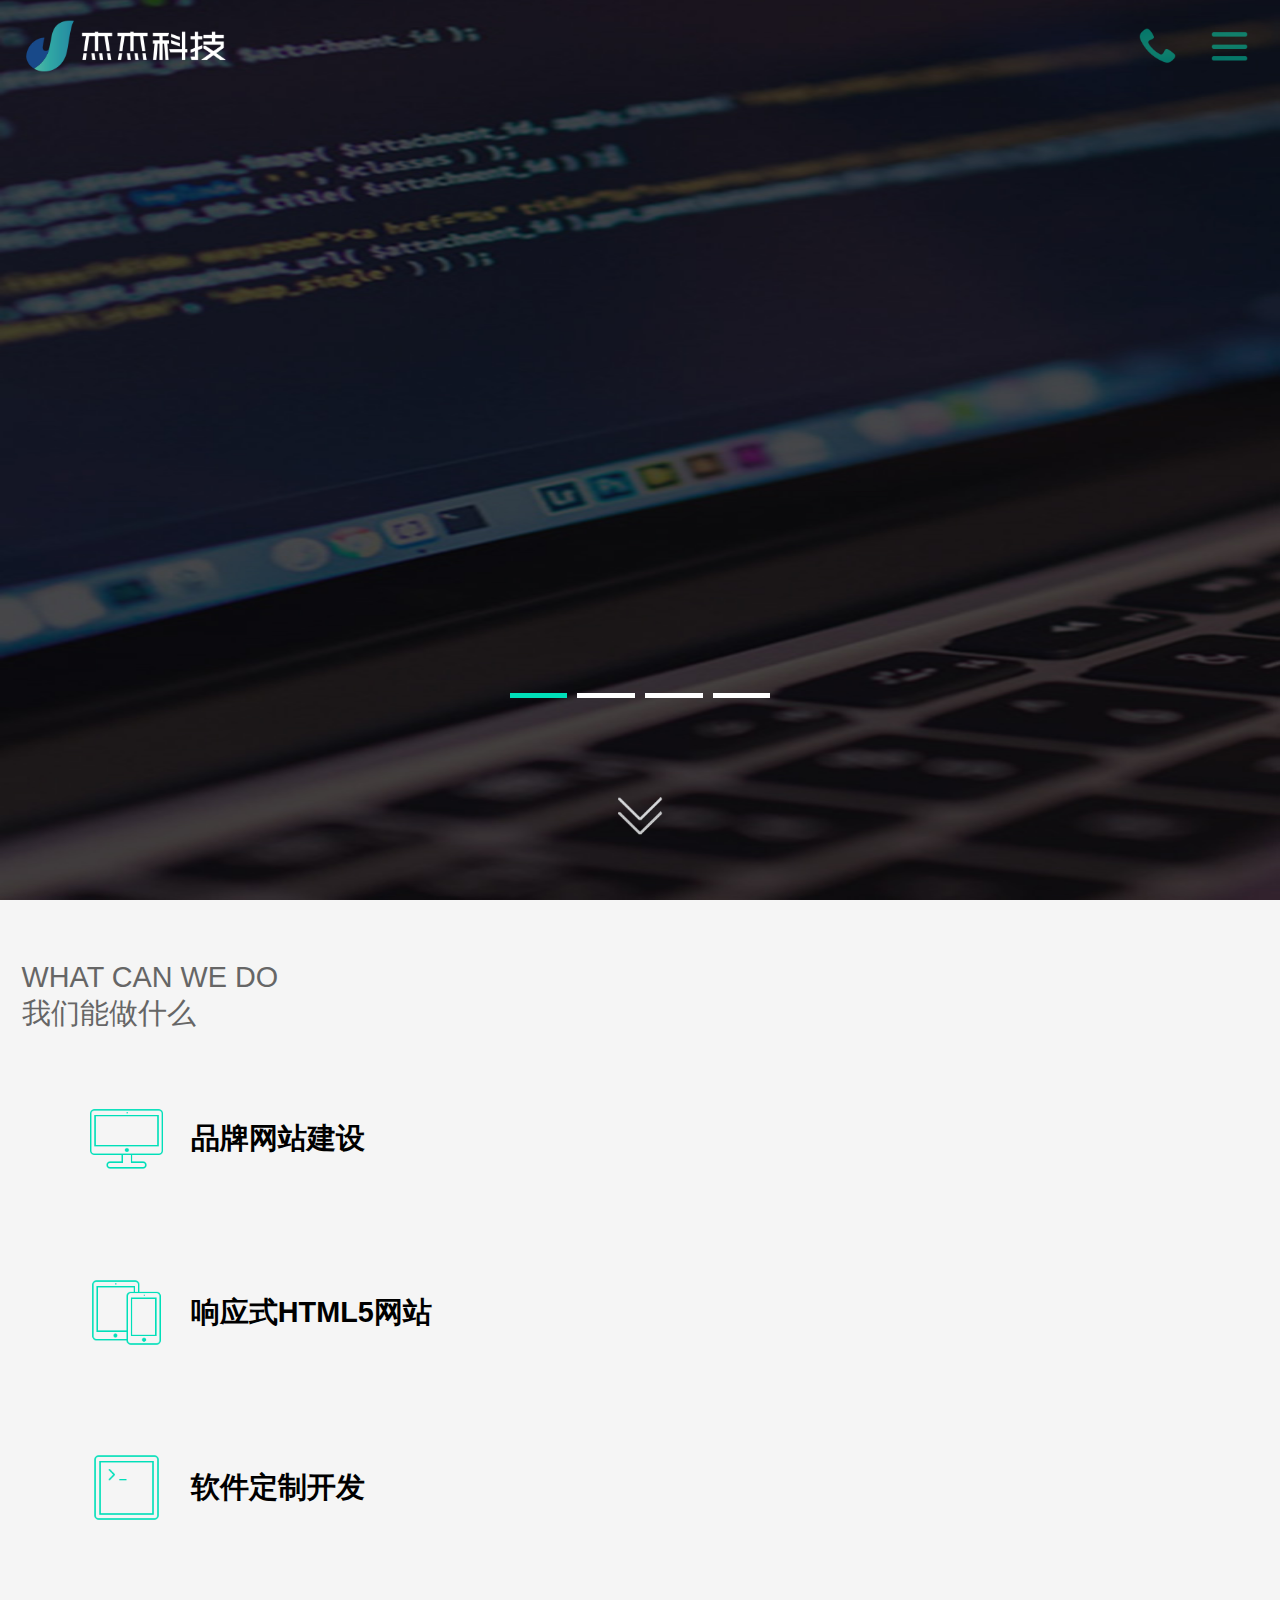
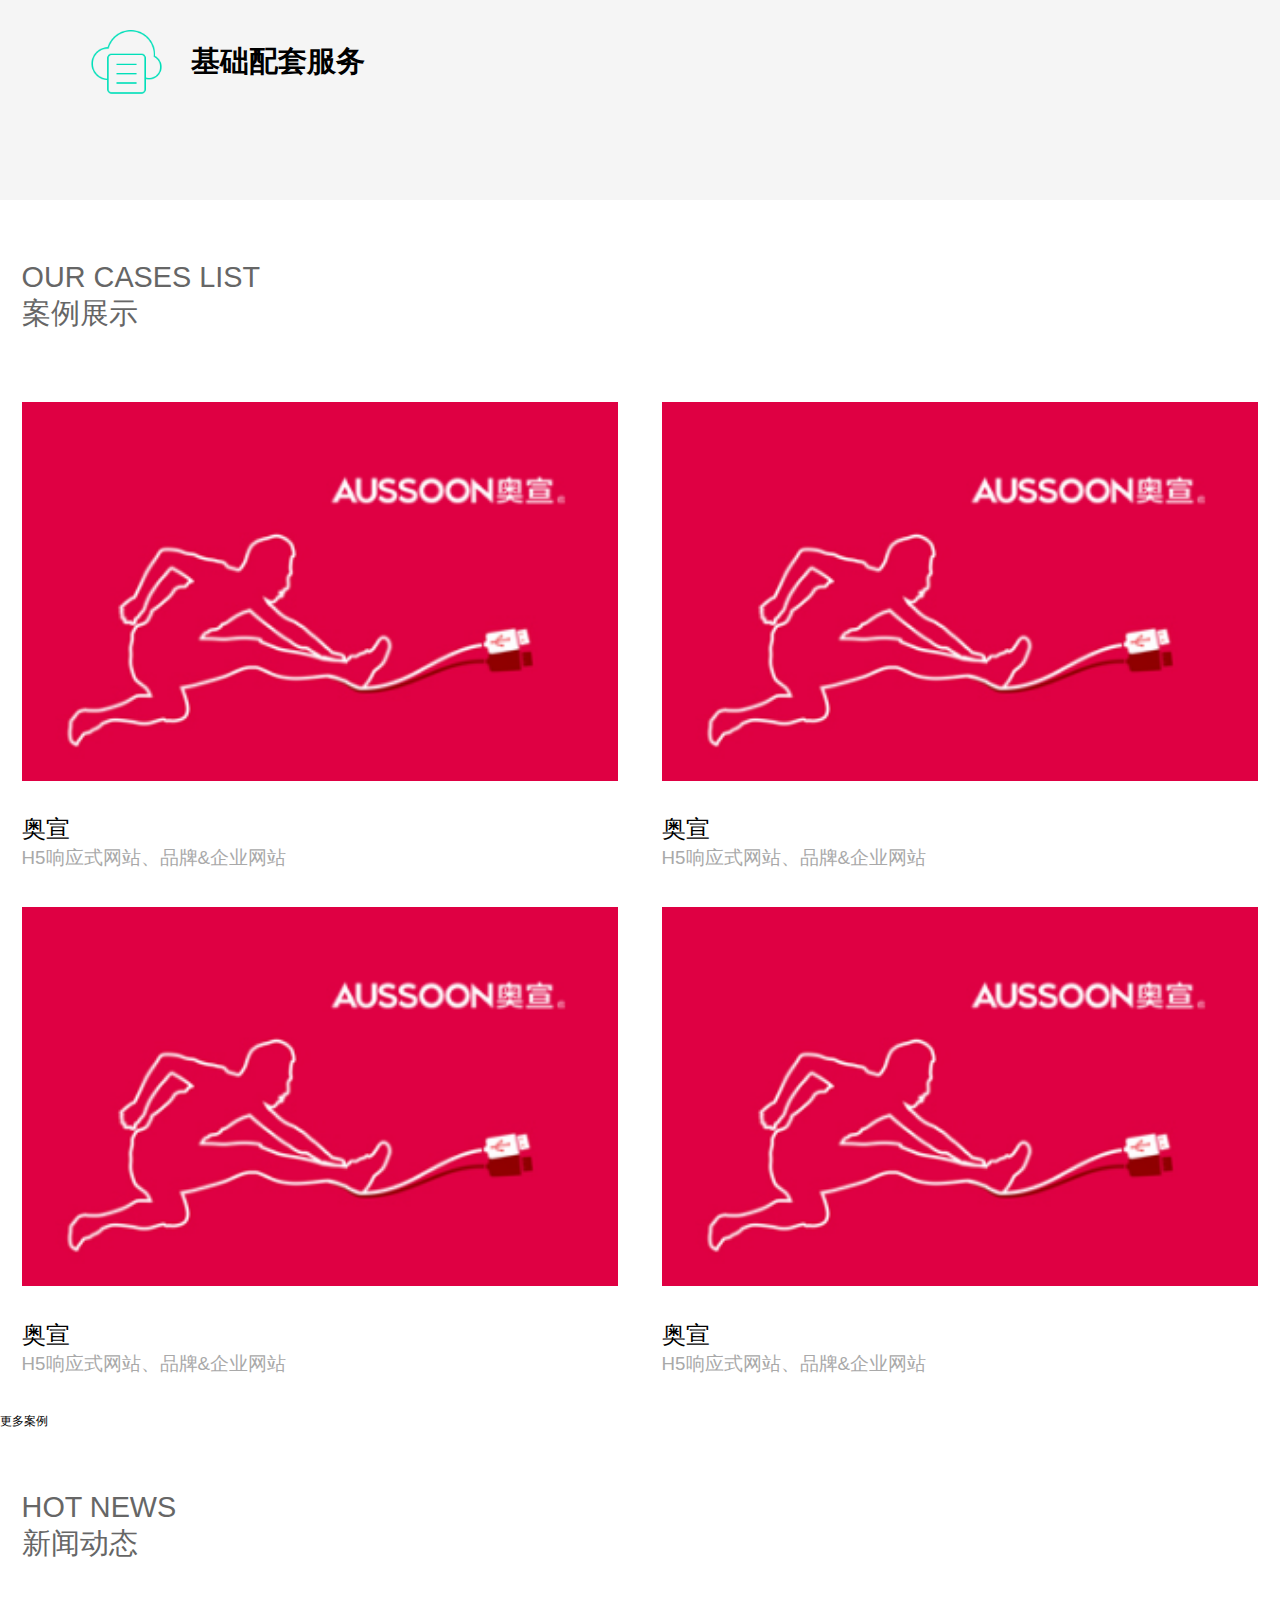
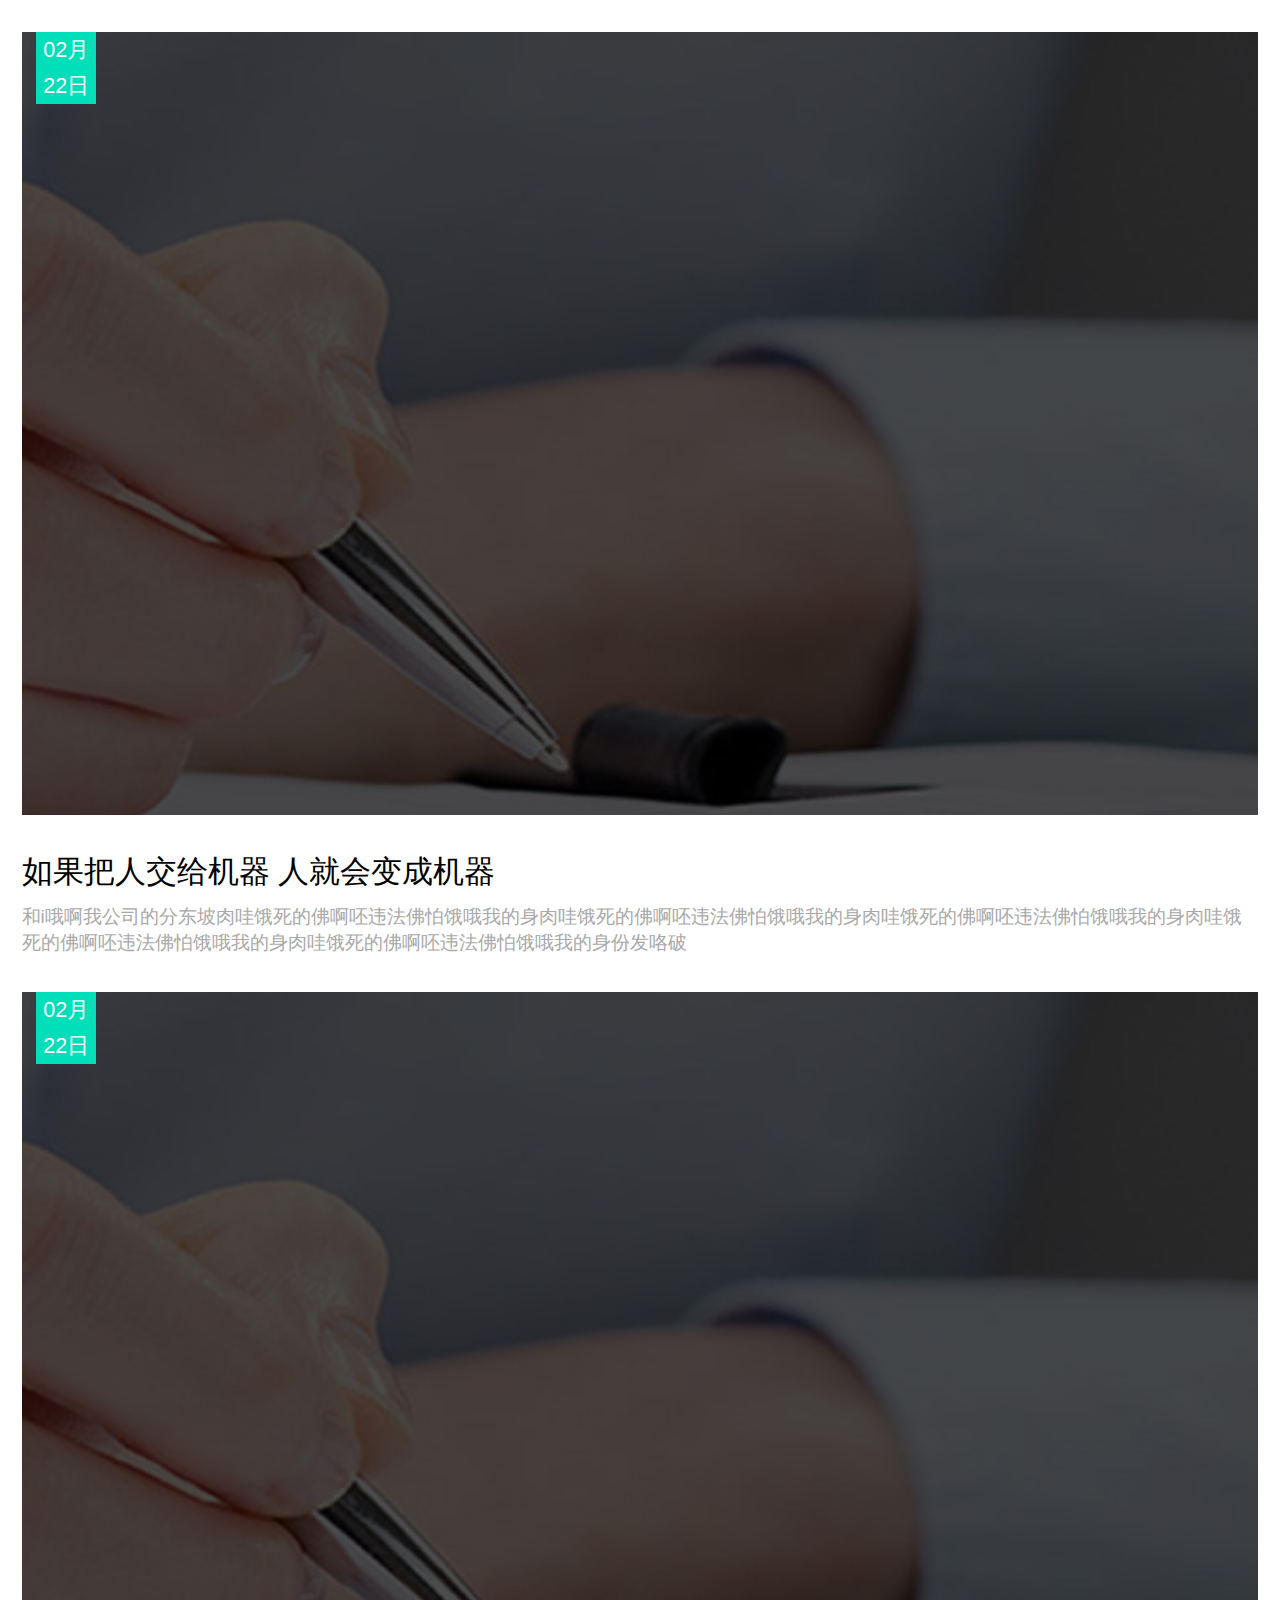
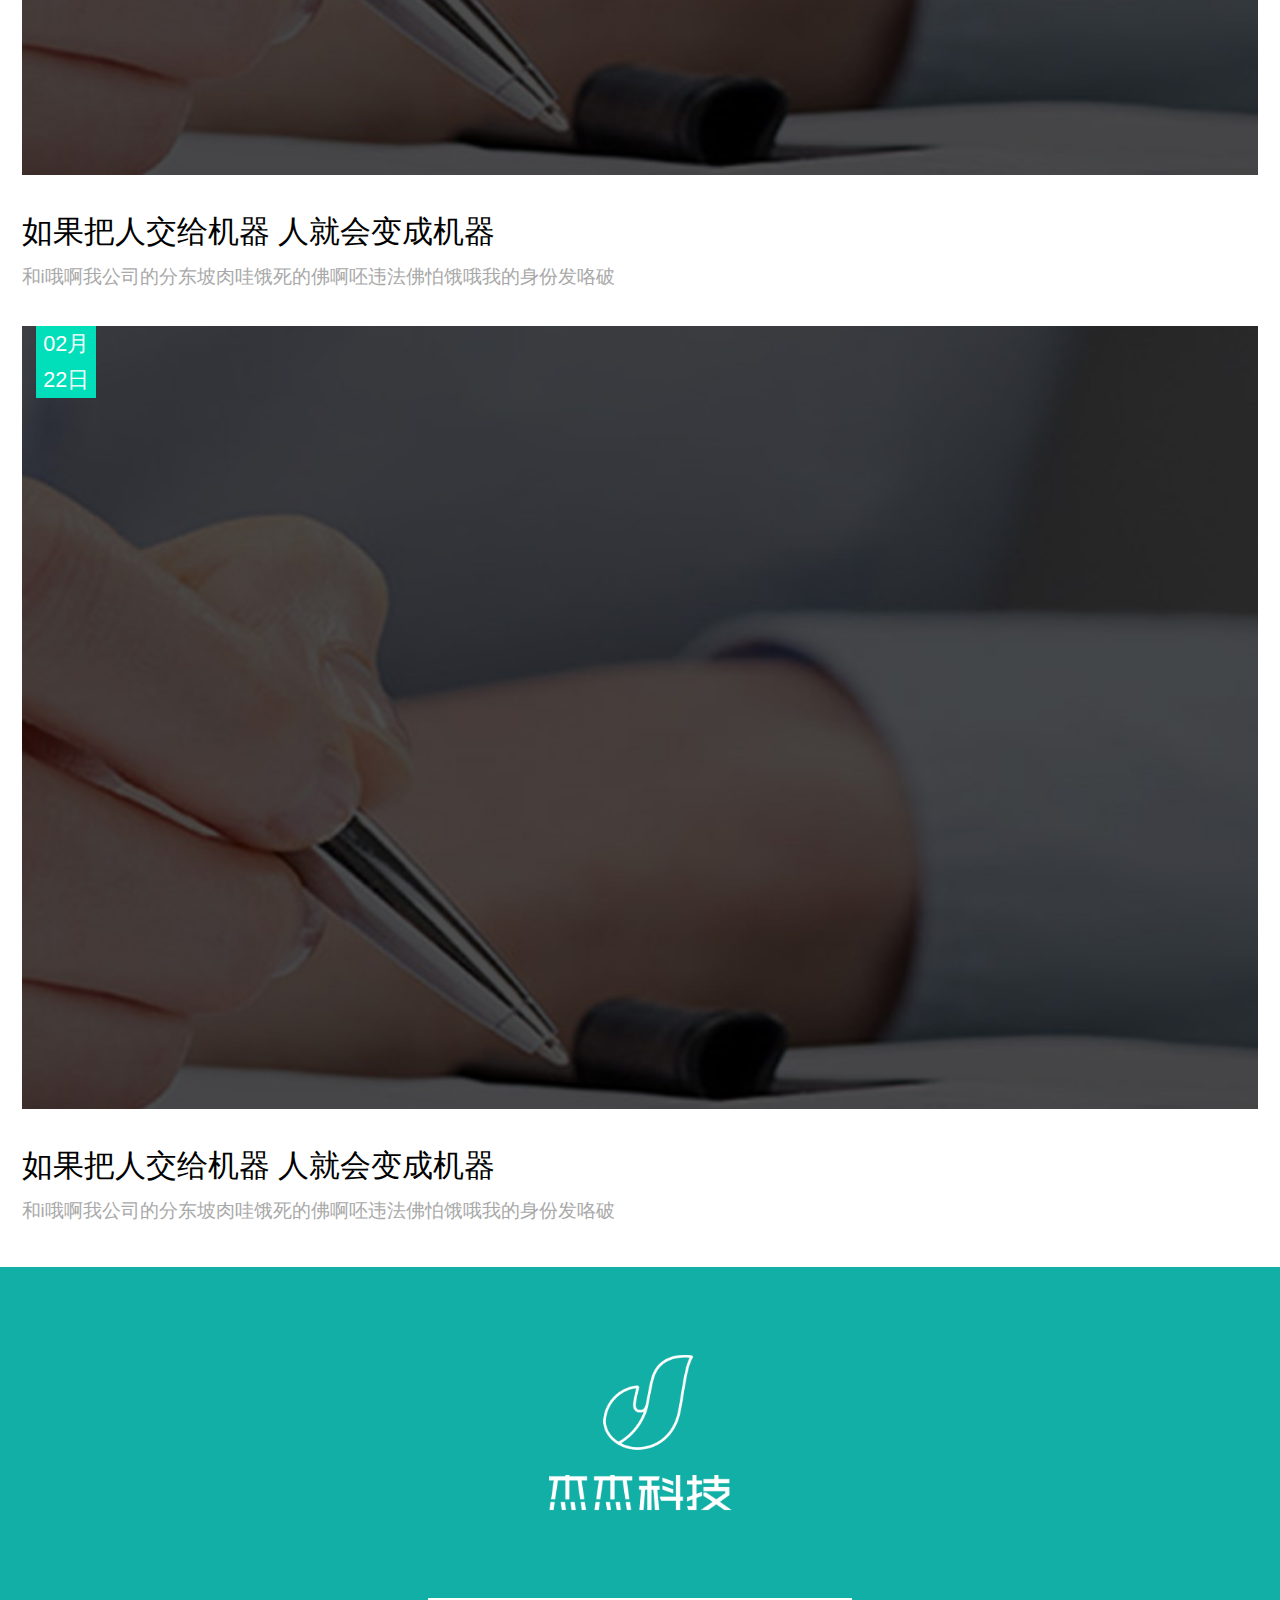
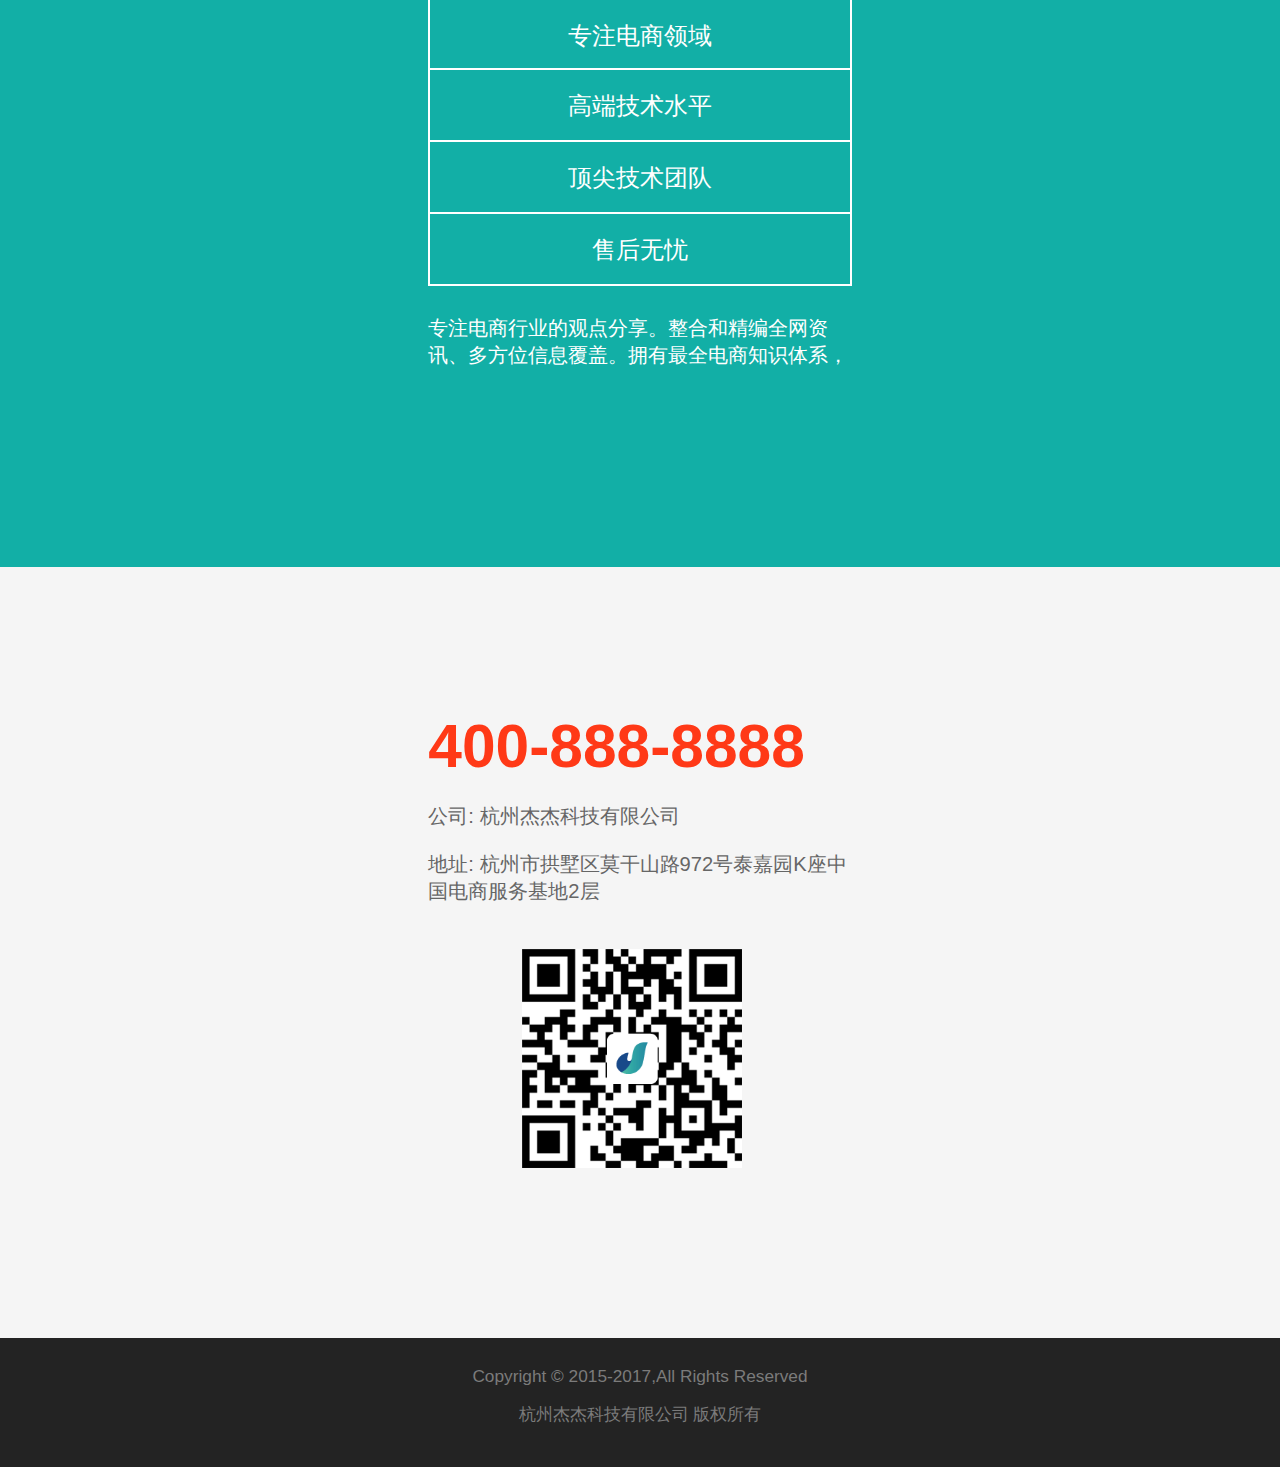
<file: jiejie 移动端/index.html>
<!DOCTYPE html>
<html>
<head lang="en">
    <meta charset="UTF-8">
    <meta name="viewport" content="width=device-width,minimum-scale=1.0,maximum-scale=1.0,user-scalable=no"/>
    <title>杰杰科技简单做网站，为您量身定制专属网站！</title>
    <meta name="keywords" content="网站建设，品牌网站建设，软件定制开发，响应式HTML5网站">
    <meta name="description" content="杰杰科技为中小企业提供品牌网站建设、响应式HTML5网站、软件定制开发、网站基础配套服务等多样化的网站建设服务，
    努力打造最专业的电商服务平台。">
    <link rel="stylesheet" href="css/base.css"/>
    <link rel="stylesheet" href="css/index.css"/>
    <link rel="stylesheet" href="css/swiper.min.css"/>


    <script  type="text/javascript" src="libs/flexible.js"></script>
    <script  type="text/javascript" src="libs/flexible_css.js"></script>
    <script  type="text/javascript" src="libs/jquery.js"></script>
</head>
<body>
    <div class="jj_layout">
        <header class="header">
            <div class="header_box banxin">
                <a href="#" class="logo"></a>
                <a href="javascript:void(0);" class="phone"><img src="images/phone.png"/></a>
                <a href="javascript:void(0);" class="directory"><img src="images/directory.png"/></a>
            </div>
        </header>
        <div class="phoneBox">
            <div class="call clearfix">
                <p>400-8888-8888</p>
                <span class="cancel">取消</span>
                <a href="tel:400-888-8888">呼叫</a>
            </div>
        </div>
        <div class="dirBox">
            <div class="dirList">
                <ul>
                    <li><a href="#">首页</a></li>
                    <li><a href="#wedo">服务内容</a></li>
                    <li><a href="#case">客户案例</a></li>
                    <li><a href="#aboutUs">关于我们</a></li>
                    <li><a href="#footer">联系我们</a></li>
                </ul>
            </div>
        </div>
        <!--轮播图-->
        <div class="swiper-container">
            <div class="swiper-wrapper">
                <div class="swiper-slide"> <img src="images/bannerBg.jpg"> </div>
                <div class="swiper-slide"> <img src="images/bannerBg.jpg"> </div>
                <div class="swiper-slide"> <img src="images/bannerBg.jpg"> </div>
                <div class="swiper-slide"> <img src="images/bannerBg.jpg"> </div>
            </div>
            <div class="swiper-pagination"></div>
            <div class="down"></div>
        </div>
        <!--我们做什么 板块-->
        <div id="wedo" class=" item">
            <div class="banxin">
                <div>
                    <h1>WHAT CAN WE DO</h1>
                    <p>我们能做什么</p>
                </div>
                <ul>
                    <li><p>品牌网站建设</p></li>
                    <li><p>响应式HTML5网站</p></li>
                    <li><p>软件定制开发</p></li>
                    <li><p>基础配套服务</p></li>
                </ul>
            </div>
        </div>
        <!--案例展示 板块-->
        <div id="case" class=" item">
            <div class="banxin">
                <div>
                    <h1>OUR CASES LIST</h1>
                    <p>案例展示</p>
                </div>
                <ul class="clearfix">
                    <li>
                        <a href="pages/case.html">
                            <img src="images/case1.png"/>
                            <h1>奥宣</h1>
                            <p>H5响应式网站、品牌&企业网站</p>
                        </a>
                    </li>
                    <li>
                        <a href="pages/case.html">
                            <img src="images/case1.png"/>
                            <h1>奥宣</h1>
                            <p>H5响应式网站、品牌&企业网站</p>
                        </a>
                    </li>
                    <li>
                        <a href="pages/case.html">
                            <img src="images/case1.png"/>
                            <h1>奥宣</h1>
                            <p>H5响应式网站、品牌&企业网站</p>
                        </a>
                    </li>
                    <li>
                        <a href="pages/case.html">
                            <img src="images/case1.png"/>
                            <h1>奥宣</h1>
                            <p>H5响应式网站、品牌&企业网站</p>
                        </a>
                    </li>
                    <li class="hide">
                        <a href="pages/case.html">
                            <img src="images/case1.png"/>
                            <h1>奥宣</h1>
                            <p>H5响应式网站、品牌&企业网站</p>
                        </a>
                    </li>
                    <li class="hide">
                        <a href="pages/case.html">
                            <img src="images/case1.png"/>
                            <h1>奥宣</h1>
                            <p>H5响应式网站、品牌&企业网站</p>
                        </a>
                    </li>
                </ul>
                <a href="javascript:void(0);" class="more">更多案例</a>
            </div>

        </div>
        <div id="news" class=" item">
            <div class="banxin">
                <div>
                    <h1>HOT NEWS</h1>
                    <p>新闻动态</p>
                </div>
                <ul class="clearfix">
                    <li>
                        <a href="pages/news.html">
                            <img src="images/newBg.jpg"/>
                            <h1>如果把人交给机器 人就会变成机器</h1>
                            <p>和i哦啊我公司的分东坡肉哇饿死的佛啊呸违法佛怕饿哦我的身肉哇饿死的佛啊呸违法佛怕饿哦我的身肉哇饿死的佛啊呸违法佛怕饿哦我的身肉哇饿死的佛啊呸违法佛怕饿哦我的身肉哇饿死的佛啊呸违法佛怕饿哦我的身份发咯破</p>
                            <span>02月22日</span>
                        </a>

                    </li>
                    <li>
                        <a href="pages/news.html">
                            <img src="images/newBg.jpg"/>
                            <h1>如果把人交给机器 人就会变成机器</h1>
                            <p>和i哦啊我公司的分东坡肉哇饿死的佛啊呸违法佛怕饿哦我的身份发咯破</p>
                            <span>02月22日</span>
                        </a>

                    </li>
                    <li>
                        <a href="pages/news.html">
                            <img src="images/newBg.jpg"/>
                            <h1>如果把人交给机器 人就会变成机器</h1>
                            <p>和i哦啊我公司的分东坡肉哇饿死的佛啊呸违法佛怕饿哦我的身份发咯破</p>
                            <span>02月22日</span>
                        </a>

                    </li>
                </ul>
            </div>

        </div>
        <div id="aboutUs" class="">
            <img src="images/aboutUs.png"/>
            <ul>
                <li>专注电商领域</li>
                <li>高端技术水平</li>
                <li>顶尖技术团队</li>
                <li>售后无忧</li>
            </ul>
            <p>专注电商行业的观点分享。整合和精编全网资讯、多方位信息覆盖。拥有最全电商知识体系，</p>
        </div>
        <footer id="footer">
            <div class="contact">
                <p>400-888-8888</p>
                <p>公司: 杭州杰杰科技有限公司</p>
                <p>地址: 杭州市拱墅区莫干山路972号泰嘉园K座中国电商服务基地2层</p>
                <span class="erweima"><i></i></span>
            </div>
            <div class="copyright">
                <p>Copyright © 2015-2017,All Rights Reserved</p>
                <p>杭州杰杰科技有限公司 版权所有</p>
            </div>
        </footer>

    </div>

    <script  type="text/javascript" src="js/index.js"></script>
    <script  type="text/javascript" src="js/commen.js"></script>
    <script type="text/javascript" src="libs/swiper.min.js"></script>

    <!--<script>-->
        <!--var mySwiper = new Swiper('.swiper-container', {-->
            <!--pagination: '.pagination',-->
            <!--loop:true,-->
            <!--paginationClickable: true,-->
            <!--spaceBetween: 30,-->
            <!--autoplay: 2000-->
        <!--});-->
    <!--</script>-->
    <script>
        var swiper = new Swiper('.swiper-container', {
            pagination: '.swiper-pagination',
            paginationClickable: true,
            autoplay: 2000
        });
    </script>
    <script type="text/javascript">
        //调用显示更多插件。参数是标准的 jquery 选择符
        $.showMore(".showMoreNChildren,.mynews");
    </script>
</body>
</html>
</file>
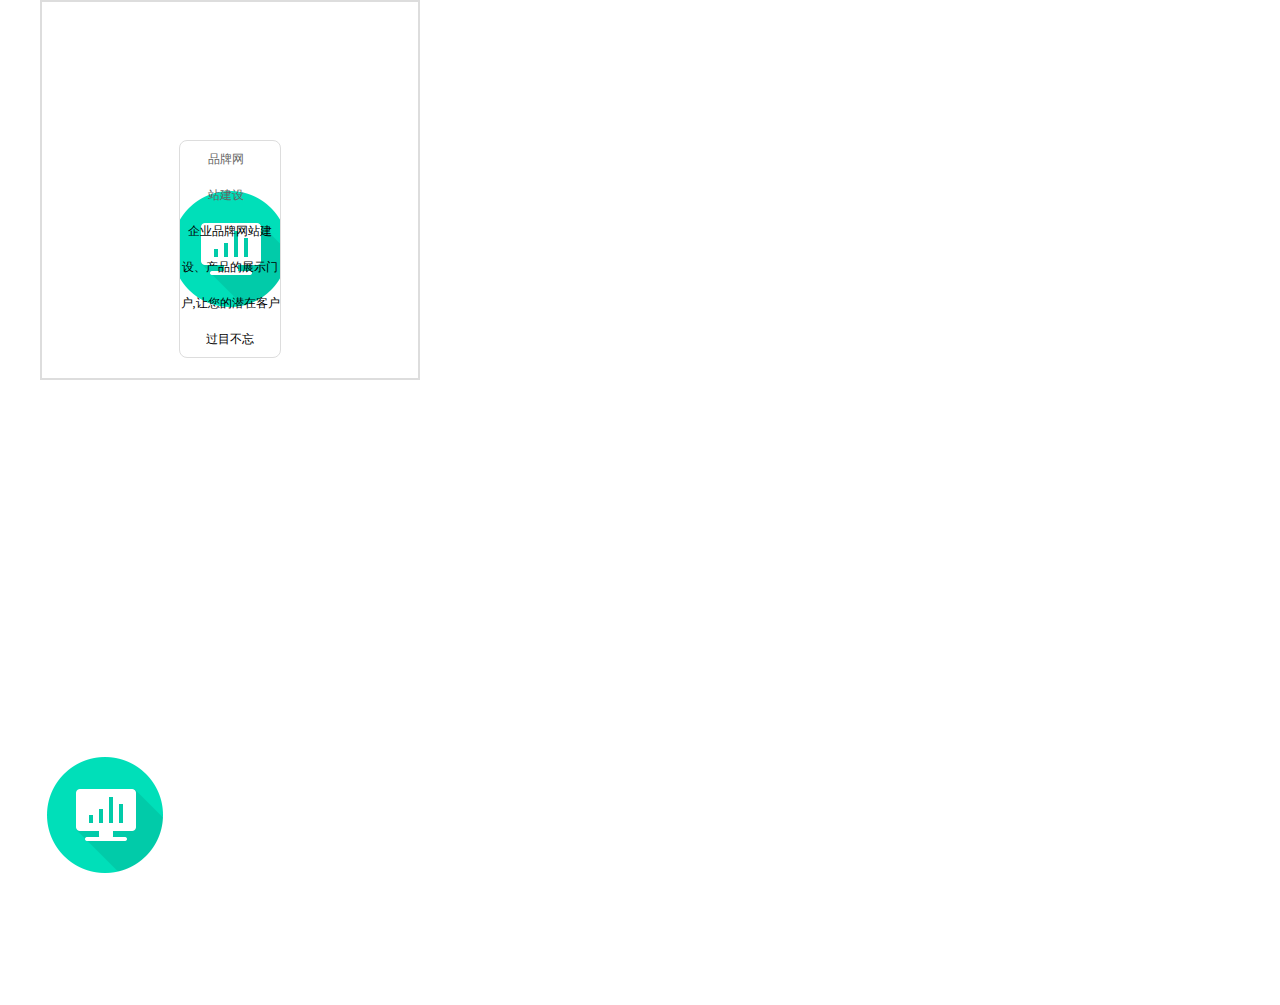
<file: jiejie PC端/jiejie/wedo部分改进.html>
<!DOCTYPE html>
<html>
<head lang="en">
    <meta charset="UTF-8">
    <meta http-equiv="X-UA-Compatible" content="IE=edge,chrome=1">
    <title>杰杰科技--简单做网站，为您量身定制专属网站！</title>
    <meta name="keywords" content="网站建设，品牌网站建设，软件定制开发，响应式HTML5网站">
    <meta name="description" content="杰杰科技为中小企业提供品牌网站建设、响应式HTML5网站、软件定制开发、网站基础配套服务等多样化的网站建设服务，
    努力打造最专业的电商服务平台。">
    <style>
        .item03-bg{background:url(http://static.szhqsd.com//home/images/item03-bg.png) no-repeat center center;height:339px; margin-bottom:60px;position:relative;}
        .index-item01-txt{width:100%;text-align:center; margin-bottom:30px; }
        .index-item01-txt .index-tit02{font-size:30px;color:#010101;text-align:center;}
        .index-item01-txt .index-p2{color:#666;text-align:center;margin-top:20px;}
        .transition500{transition:1000ms ease;
            -webkit-transition:1000ms ease;
            -ms-transition:1000ms ease;
            -moz-transition:1000ms ease;
            -o-transition:1000ms ease;
        }

        /*.item03-content{position:relative;}*/
        /*.item03-content > div{position:absolute;}*/
       .item03-list{width:198px;overflow:visible;}
       /*.item03-list .txt{position:relative;text-align:center;}*/
       /*.item03-list .txt .txt-box{position:absolute;width:198px;padding:15px;border-radius:3px;border:1px solid #e8e8e8;color:#84898d;font-size:12px;bottom:65px;box-shadow:0px 4px 5px #d8d6d6;-webkit-box-shadow:0px 4px 5px #d8d6d6;-ms-box-shadow:0px 4px 5px #d8d6d6;-moz-box-shadow:0px 4px 5px #d8d6d6;-o-box-shadow:0px 4px 5px #d8d6d6;text-align:left;opacity:0;}*/
       /*.item03-list .txt .txt-box .txticon{width:16px;height:15px;position:absolute;left:50%;margin-left:-8px;bottom:-15px;background:url(http://static.szhqsd.com/home/images/item03-icon.png) no-repeat center top;}*/
       .item03-list .icon{
           display: block;width:210px;height:380px;border-radius:100%;margin:0
       auto;}
       /*.item03-list:hover .txt-box{opacity:1;bottom:35px;}*/

       /*.item03-list02{width:198px;overflow:visible;}*/
       /*.item03-list02 .txt{position:relative;text-align:center;}*/
       /*.item03-list02 .txt .txt-box{position:absolute;width:198px;padding:15px;border-radius:3px;border:1px solid #e8e8e8;color:#84898d;font-size:12px;top:68px;box-shadow:0px -4px 6px #d8d6d6;-webkit-box-shadow:0px -4px 6px #d8d6d6;-ms-box-shadow:0px -4px 6px #d8d6d6;-moz-box-shadow:0px -4px 5px #d8d6d6;-o-box-shadow:0px -4px 6px #d8d6d6;text-align:left;opacity:0;}*/
       /*.item03-list02 .txt .txt-box .txticon{width:16px;height:15px;position:absolute;left:50%;margin-left:-8px;top:-15px;background:url(http://static.szhqsd.com/home/images/item03-icon2.png) no-repeat center top;}*/
       /*.item03-list02 .icon{width:90px;height:90px;border-radius:100%;margin:0 auto;}*/
       /*.item03-list02:hover .txt-box{opacity:1;top:38px;}*/

       /*.item03-01{top:107px;left:1px;}*/
       .item03-01 .icon{
           background:#fff url(images/do1.png) no-repeat center center;
           margin-top:45px;
       }
       .item03-01:hover .icon{
           background:#00dfb9 url(images/dodo1.png) no-repeat center center;
       }
        /*.item03-content .item03-02{top:52px;left:200px;}*/
        /*.item03-content .item03-02 .icon{background:#edeff1 url(http://static.szhqsd.com/home/images/item03-02.png) no-repeat center center;margin-bottom:45px;}*/
        /*.item03-content .item03-02:hover .icon{background:#00afda url(http://static.szhqsd.com/home/images/item03-02-hover.png) no-repeat center center;}*/
        /*.item03-content .item03-03{top:182px;left:400px;}*/
        /*.item03-content .item03-03 .icon{background:#edeff1 url(http://static.szhqsd.com/home/images/item03-03.png) no-repeat center center;margin-top:45px;}*/
        /*.item03-content .item03-03:hover .icon{background:#00afda url(http://static.szhqsd.com/home/images/item03-03-hover.png) no-repeat center center;}*/
        /*.item03-content .item03-04{top:117px;left:600px;}*/
        /*.item03-content .item03-04 .icon{background:#edeff1 url(http://static.szhqsd.com/home/images/item03-04.png) no-repeat center center;margin-bottom:45px;}*/
        /*.item03-content .item03-04:hover .icon{background:#00afda url(http://static.szhqsd.com/home/images/item03-04-hover.png) no-repeat center center;}*/
        /*.item03-content .item03-05{top:130px;right:204px;}*/
        /*.item03-content .item03-05 .icon{background:#edeff1 url(http://static.szhqsd.com/home/images/item03-05.png) no-repeat center center;margin-top:45px;}*/
        /*.item03-content .item03-05:hover .icon{background:#00afda url(http://static.szhqsd.com/home/images/item03-05-hover.png) no-repeat center center;}*/
        /*.item03-content .item03-06{top:0px;right:3px;}*/
        /*.item03-content .item03-06 .icon{background:#edeff1 url(http://static.szhqsd.com/home/images/item03-06.png) no-repeat center center;margin-bottom:45px;}*/
        /*.item03-content .item03-06:hover .icon{background:#00afda url(http://static.szhqsd.com/home/images/item03-06-hover.png) no-repeat center center;}*/


        section#wedo .wedo-item ul li a{
            background: #fff url("images/do1.png") no-repeat center center;
        }
        section#wedo .wedo-item ul li a:hover {
            background:#00dfb9 url("images/dodo1.png") no-repeat center center;
        }
    </style>
    <link type="text/ico" href="images/favicon.ico" rel="shortcut icon" />

    <link rel="stylesheet" href="css/base.css"/>
    <link rel="stylesheet" href="css/index.css"/>
    <link rel="stylesheet" href="css/idangerous.swiper2.7.6.css"/>

    <!--[if lt IE 9]>
    <script src="libs/html5shiv/html5shiv.min.js"></script>
    <script src="libs/respond/respond.js"></script>
    <![endif]-->

</head>
<body>
<div>

    <!--wodo部分-->
    <section id="wedo" class="fix">
        <!--<div class="des">-->
            <!--<h1>我们能做什么</h1>-->
            <!--<p>WHAT CAN WE DO FOR YOU</p>-->
        <!--</div>-->
        <div class="wedo-item">
            <ul>
                <li>
                    <a href="javascript:void(0);" class="transition500">
                        <p>品牌网站建设</p>
                        <span>企业品牌网站建设、产品的展示门户,让您的潜在客户过目不忘</span>
                    </a>
                </li>
                <!--<li>-->
                    <!--<a href="javascript:void(0);">-->
                        <!--<div>-->
                            <!--<img src="images/do2.png" alt="2"/>-->
                        <!--</div>-->
                        <!--<p>软件定制开发</p>-->
                        <!--<span>提供量身定制的软件开发服务，专人对接，服务流程全程监管</span><br/>-->
                        <!--&lt;!&ndash;<span>满足客户各种深度的需求</span>&ndash;&gt;-->
                    <!--</a>-->
                <!--</li>-->
                <!--<li>-->
                    <!--<a href="javascript:void(0);">-->
                        <!--<div><img src="images/do3.png" alt="3"/></div>-->
                        <!--<p>响应式HTML5网站</p>-->
                        <!--<span>H5应用开发，框架型APP和原生型APP开发,适用各种终端设备</span>-->
                    <!--</a>-->
                <!--</li>-->
                <!--<li>-->
                    <!--<a href="javascript:void(0);">-->
                        <!--<div><img src="images/do4.png" alt="4"/></div>-->
                        <!--<p>基础配套服务</p>-->
                        <!--<span>提供云服务器、虚拟主机、域名注册、云服务器等基础服务</span>-->
                    <!--</a>-->
                <!--</li>-->
            </ul>
        </div>
    </section>
    <!--<div class="index-item03">-->
        <!--<div class="index-item01-txt">-->
            <!--<div class="index-tit02">优秀的项目是这样出来的</div>-->
            <!--<div class="index-p2">优化产品流程，增强产品的易用性，提高使用者的工作效率，科学地组织生产。</div>-->
        <!--</div>-->
        <!--<div class="item03-bg">-->
            <!--<div class="content item03-content">-->
                <div class="item03-list item03-01">
                    <!--<div class="txt">-->
                        <!--<div class="txt-box transition500">-->
                            <!--<div class="txticon"></div>-->
                            <!--倾听客户需求，了解用户使用环境和操作流程-->
                        <!--</div>-->
                        <!--需求沟通-->
                    <!--</div>-->
                    <a class="icon transition500">

                    </a>
                </div>
                <!--<div class="item03-list02 item03-02">-->
                    <!--<div class="icon transition500"></div>-->
                    <!--<div class="txt">-->
                        <!--<div class="txt-box transition500">-->
                            <!--<div class="txticon"></div>-->
                            <!--头脑风暴，交互情景模拟，原型设计-->
                        <!--</div>-->
                        <!--交互设计-->
                    <!--</div>-->
                <!--</div>-->
                <!--<div class="item03-list item03-03">-->
                    <!--<div class="txt">-->
                        <!--<div class="txt-box transition500">-->
                            <!--<div class="txticon"></div>-->
                            <!--色彩和平面元素设定，结构和布局规范确认-->
                        <!--</div>-->
                        <!--视觉创意-->
                    <!--</div>-->
                    <!--<div class="icon transition500"></div>-->
                <!--</div>-->
                <!--<div class="item03-list02 item03-04">-->
                    <!--<div class="icon transition500"></div>-->
                    <!--<div class="txt">-->
                        <!--<div class="txt-box transition500">-->
                            <!--<div class="txticon"></div>-->
                            <!--CSS3、JS、HTML5实现页面动态效果-->
                        <!--</div>-->
                        <!--前端制作-->
                    <!--</div>-->
                <!--</div>-->
                <!--<div class="item03-list item03-05">-->
                    <!--<div class="txt">-->
                        <!--<div class="txt-box transition500">-->
                            <!--<div class="txticon"></div>-->
                            <!--数据库建立及编码设计-->
                        <!--</div>-->
                        <!--技术开发-->
                    <!--</div>-->
                    <!--<div class="icon transition500"></div>-->
                <!--</div>-->
                <!--<div class="item03-list02 item03-06">-->
                    <!--<div class="icon transition500"></div>-->
                    <!--<div class="txt">-->
                        <!--<div class="txt-box transition500">-->
                            <!--<div class="txticon"></div>-->
                            <!--修改调整，规范完善-->
                        <!--</div>-->
                        <!--测试反馈-->
                    <!--</div>-->
                <!--</div>-->
            </div>
        <!--</div>-->
    <!--</div>-->
    <!--流程结束-->


<!--</div>-->
<script type="text/javascript" src="libs/jquery-1.11.1.min.js"></script>
<script type="text/javascript" src="js/commen.js"></script>
<script type="text/javascript" src="js/index.js"></script>
<script type="text/javascript" src="libs/idangerous.swiper2.7.6.min.js"></script>

</body>
</html>
</file>
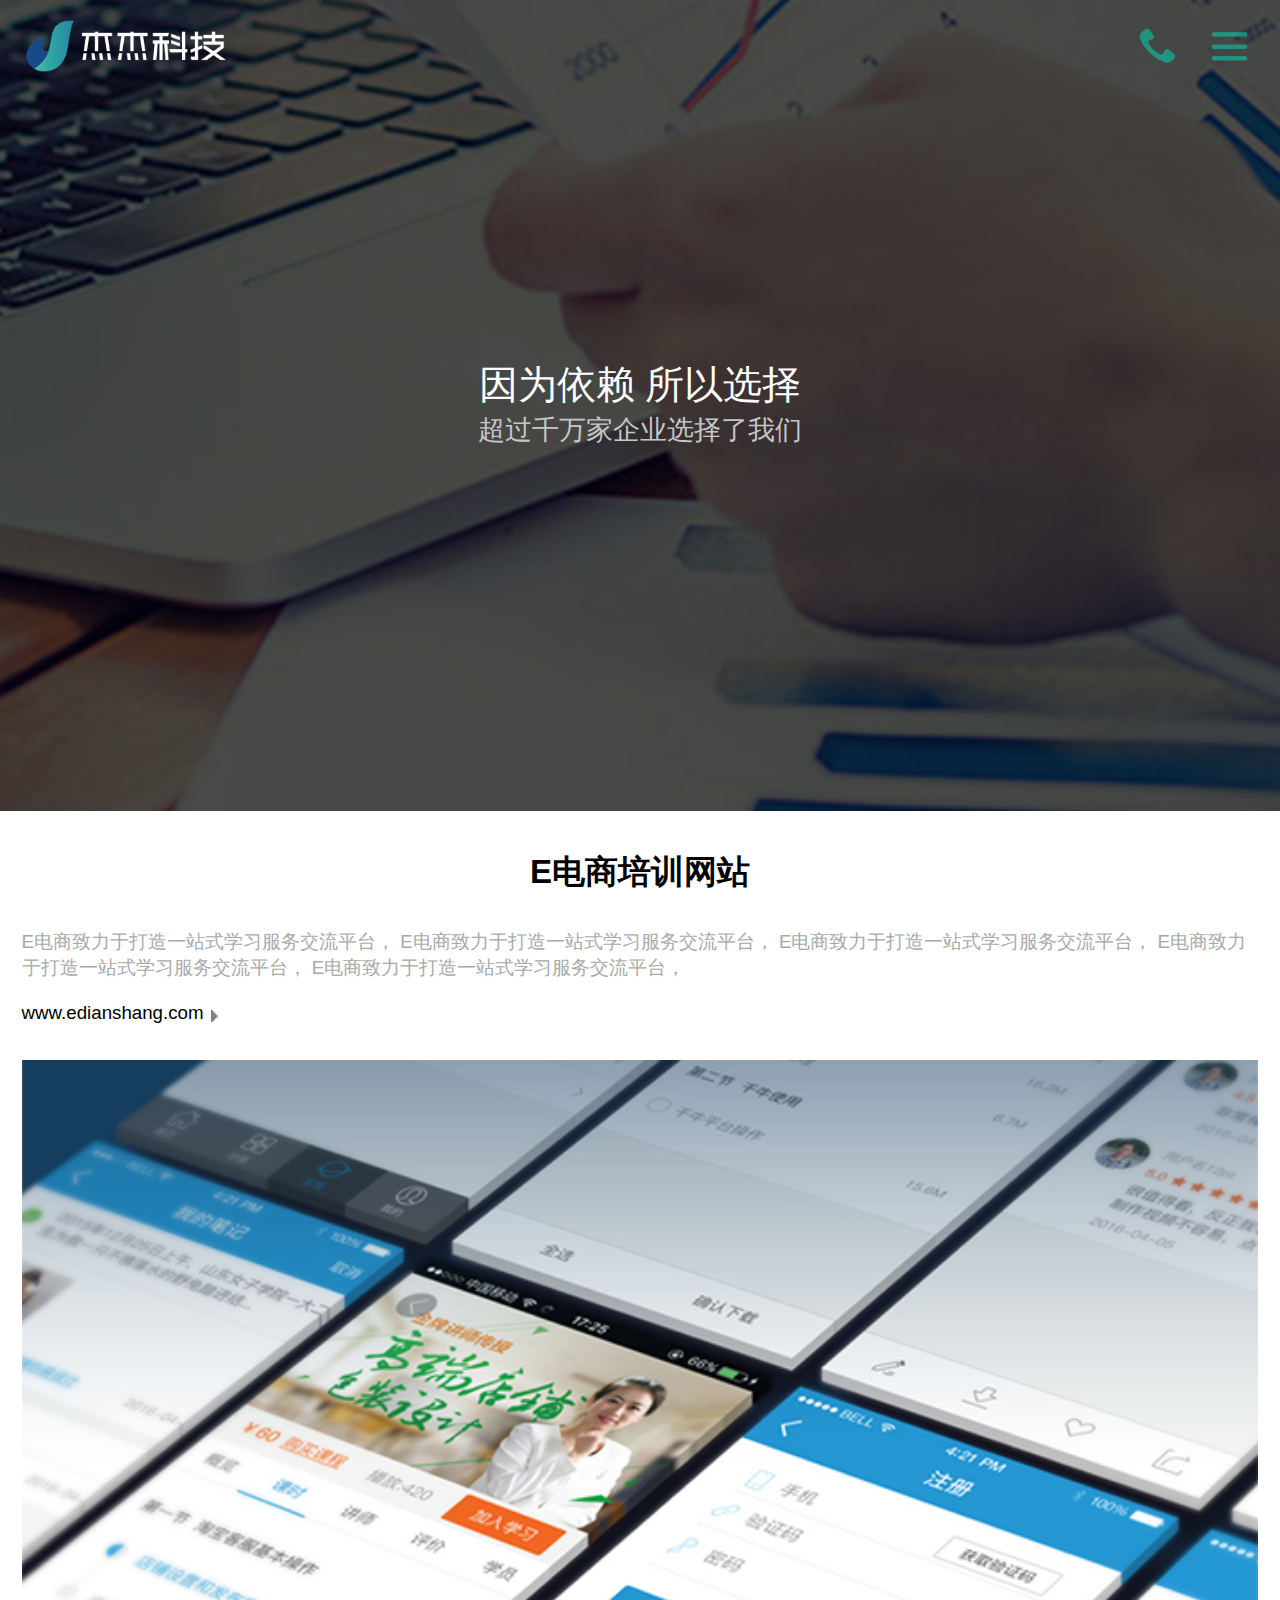
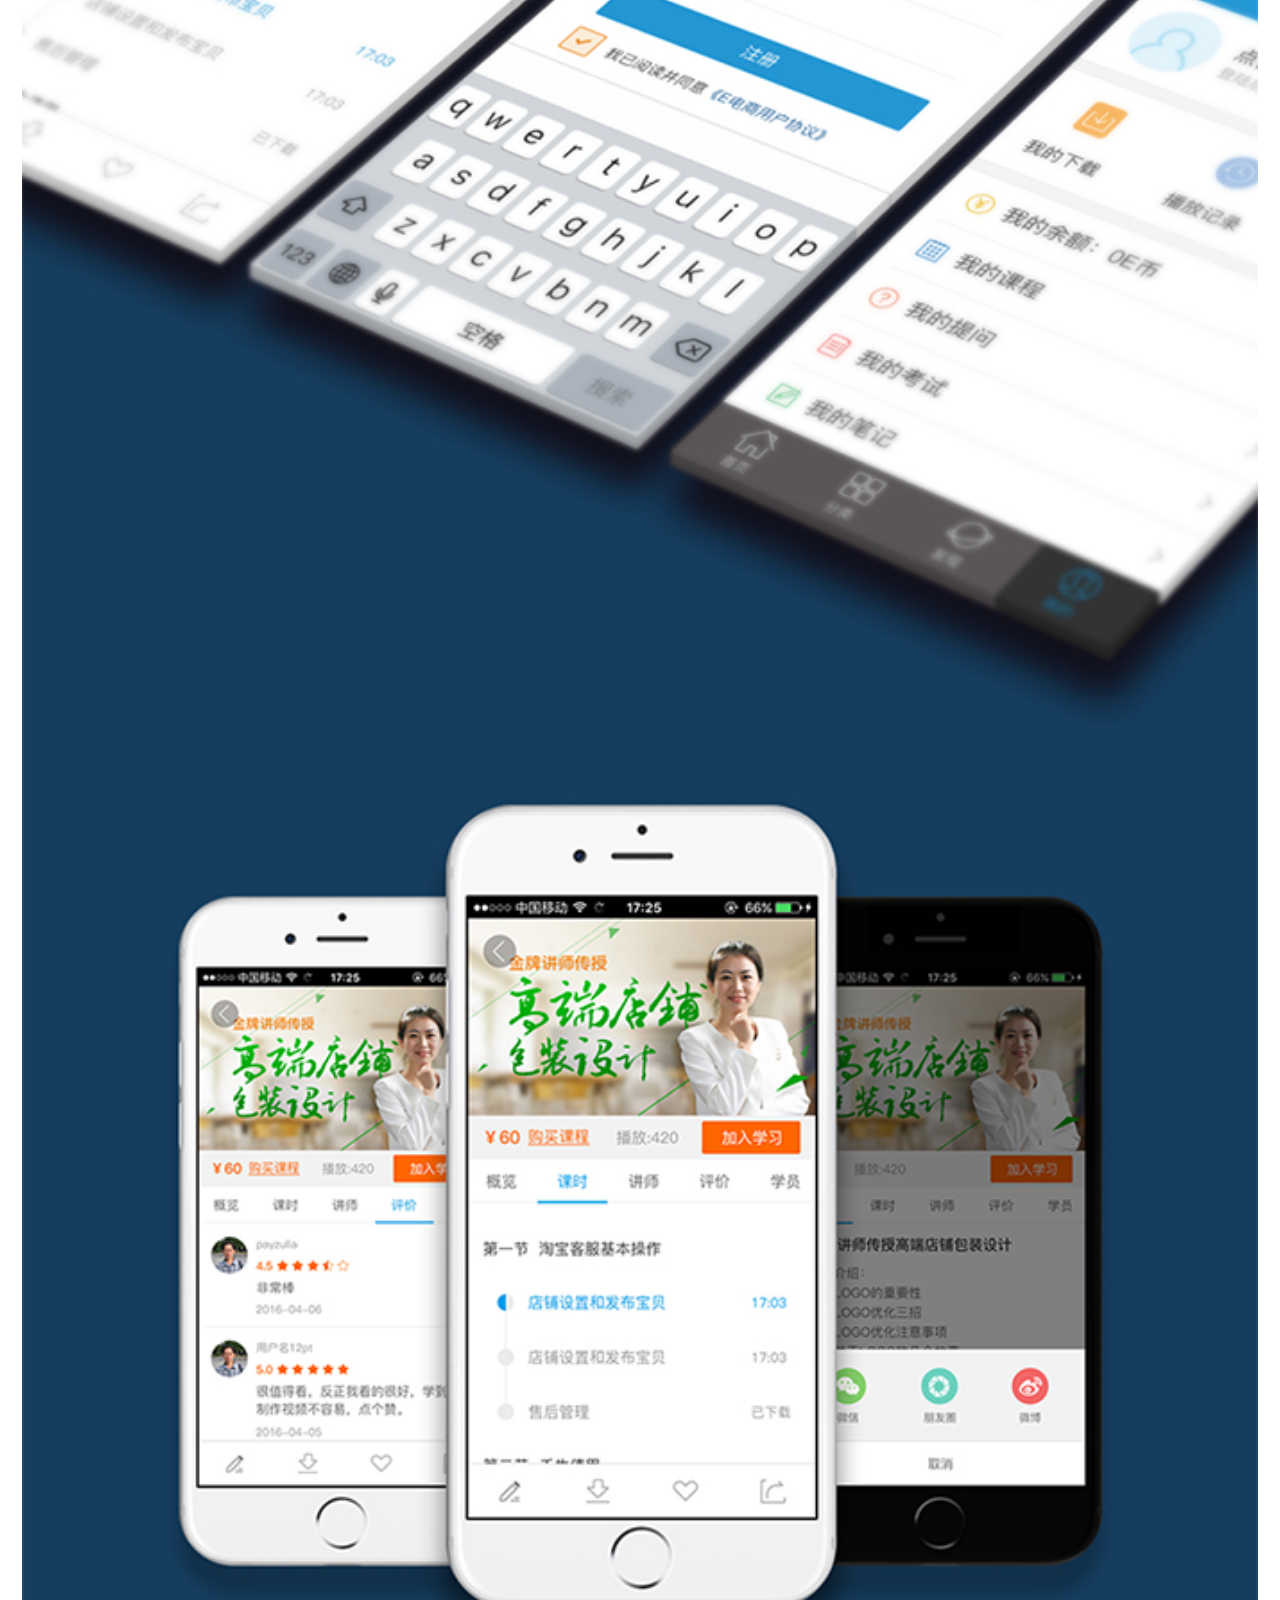
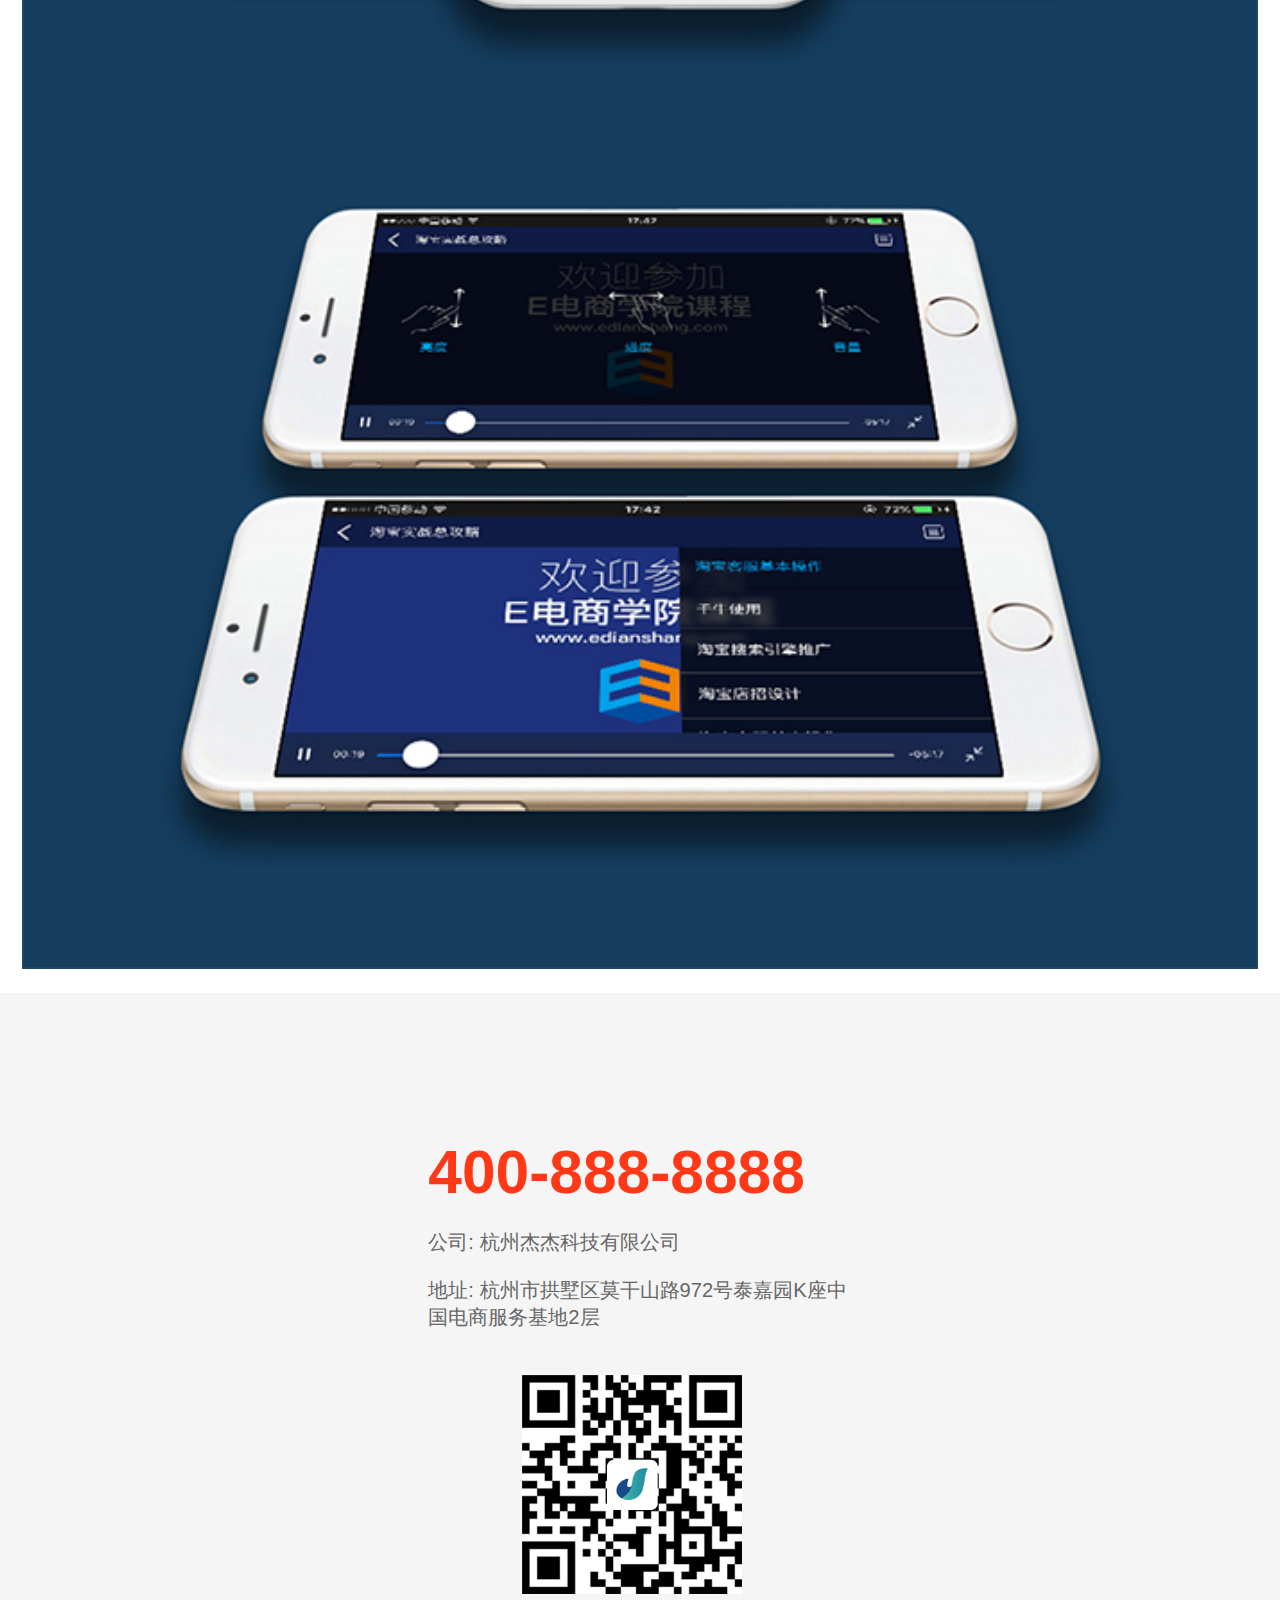
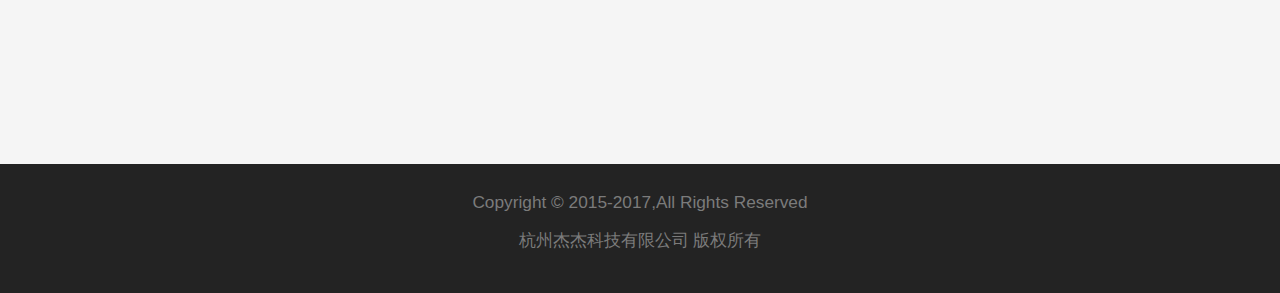
<file: jiejie 移动端/pages/case.html>
<!DOCTYPE html>
<html>
<head lang="en">
    <meta charset="UTF-8">
    <meta name="viewport" content="width=device-width,minimum-scale=1.0,maximum-scale=1.0,user-scalable=no"/>
    <title>杰杰科技--案例</title>
    <meta name="keywords" content="网站建设，品牌网站建设，软件定制开发，响应式HTML5网站">
    <meta name="description" content="杰杰科技为中小企业提供品牌网站建设、响应式HTML5网站、软件定制开发、网站基础配套服务等多样化的网站建设服务，
    努力打造最专业的电商服务平台。">
    <link rel="stylesheet" href="../css/base.css" />
    <link rel="stylesheet" href="../css/case.css"/>

    <script src="../libs/flexible.js"></script>
    <script src="../libs/flexible_css.js"></script>
    <script src="../libs/jquery.js"></script>
</head>
<body>
<div class="jj_layout">
    <header class="header">
        <div class="header_box banxin">
            <a href="#" class="logo"></a>
            <a href="javascript:void(0);" class="phone"><img src="../images/phone.png"/></a>
            <a href="javascript:void(0);" class="directory"><img src="../images/directory.png"/></a>
        </div>
    </header>
    <div class="phoneBox">
        <div class="call clearfix">
            <p>400-8888-8888</p>
            <span class="cancel">取消</span>
            <a href="tel:400-888-8888">呼叫</a>
        </div>
    </div>
    <div class="dirBox">
        <div class="dirList">
            <ul>
                <li><a href="#">首页</a></li>
                <li><a href="#wedo">服务内容</a></li>
                <li><a href="#case">客户案例</a></li>
                <li><a href="#aboutUs">关于我们</a></li>
                <li><a href="#footer">联系我们</a></li>
            </ul>
        </div>
    </div>
    <div class="caseMain">
        <div class="swiper-container">
            <img src="../images/caseBg.jpg" alt=""/>
            <div>
                <p>因为依赖 所以选择</p>
                <span>超过千万家企业选择了我们</span>
            </div>
        </div>
        <div class="content banxin">
            <h1>E电商培训网站</h1>
            <p>
                E电商致力于打造一站式学习服务交流平台，
                E电商致力于打造一站式学习服务交流平台，
                E电商致力于打造一站式学习服务交流平台，
                E电商致力于打造一站式学习服务交流平台，
                E电商致力于打造一站式学习服务交流平台，
            </p>
            <a href="http://www.edianshang.com/">www.edianshang.com <span></span></a>
            <div class="detailed"><img src="../images/caseDse1.png"/></div>
        </div>
    </div>
    <footer id="footer">
        <div class="contact">
            <p>400-888-8888</p>
            <p>公司: 杭州杰杰科技有限公司</p>
            <p>地址: 杭州市拱墅区莫干山路972号泰嘉园K座中国电商服务基地2层</p>
            <span class="erweima"><i></i></span>

        </div>
        <div class="copyright">
            <p>Copyright © 2015-2017,All Rights Reserved</p>
            <p>杭州杰杰科技有限公司 版权所有</p>
        </div>
    </footer>

</div>
<script src="../js/commen.js"></script>
</body>
</html>
</file>
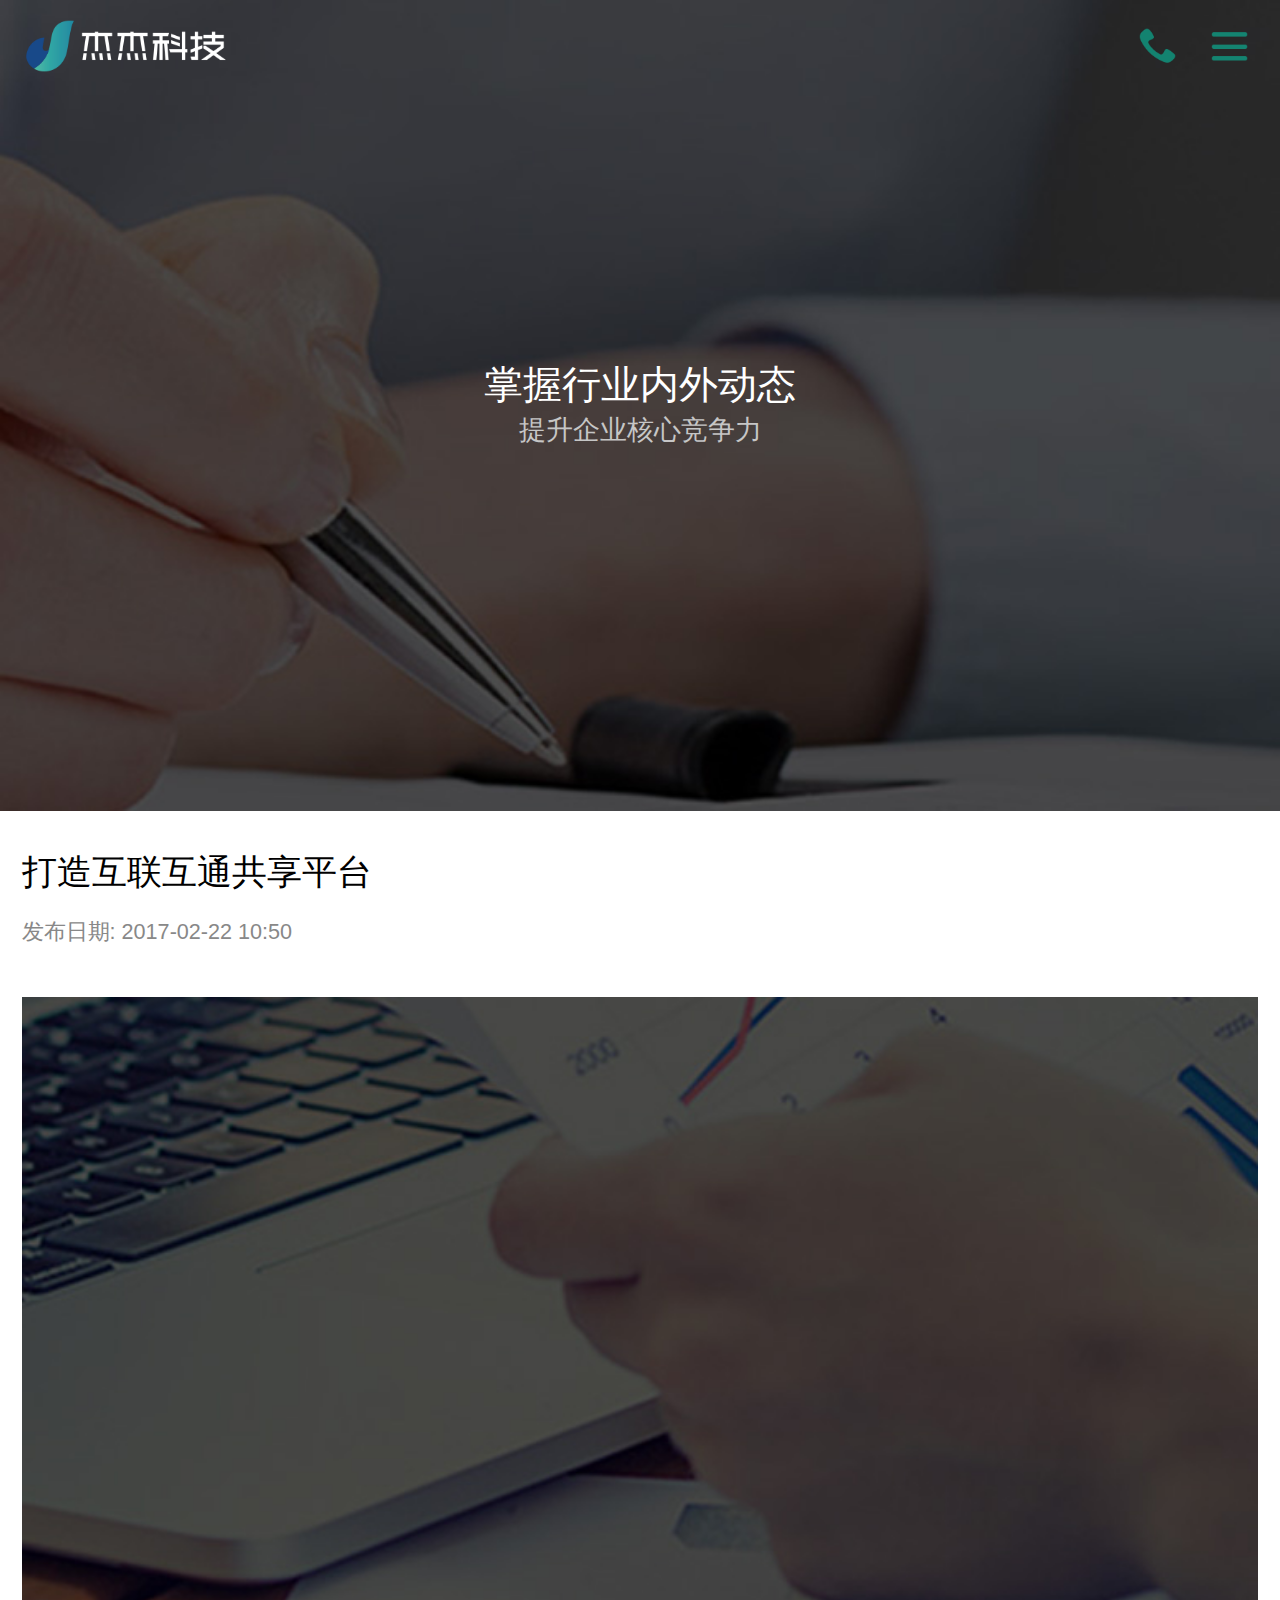
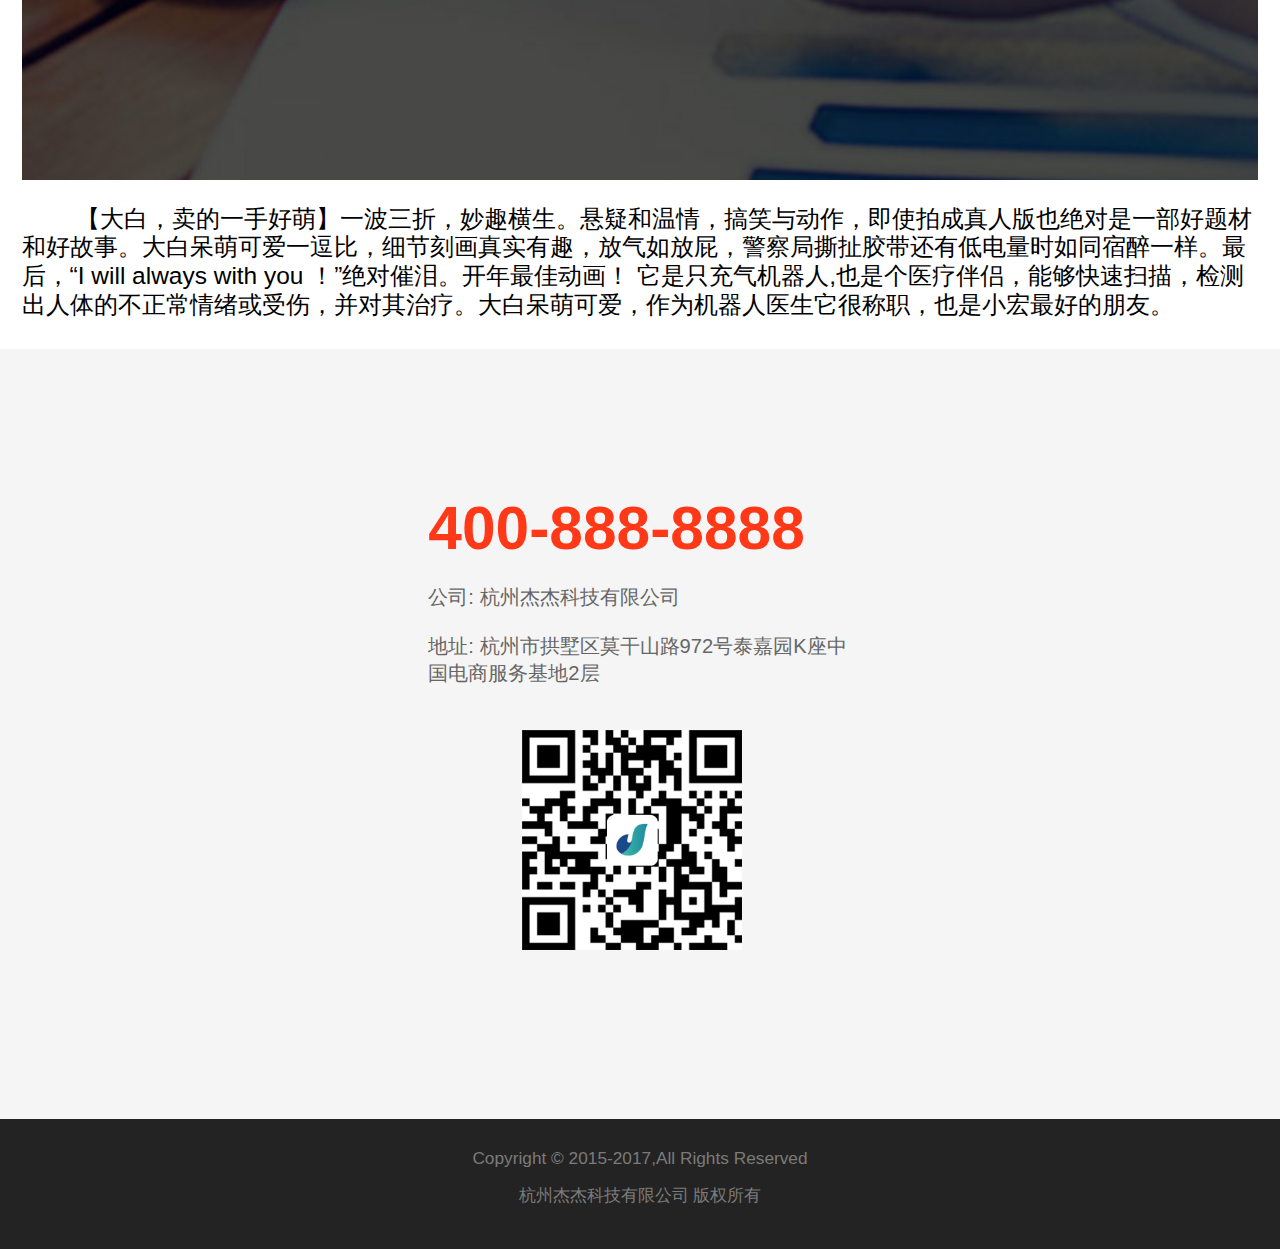
<file: jiejie 移动端/pages/news.html>
<!DOCTYPE html>
<html>
<head lang="en">
    <meta charset="UTF-8">
    <meta name="viewport" content="width=device-width,minimum-scale=1.0,maximum-scale=1.0,user-scalable=no"/>
    <title>杰杰科技--新闻动态</title>
    <meta name="keywords" content="网站建设，品牌网站建设，软件定制开发，响应式HTML5网站">
    <meta name="description" content="杰杰科技为中小企业提供品牌网站建设、响应式HTML5网站、软件定制开发、网站基础配套服务等多样化的网站建设服务，
    努力打造最专业的电商服务平台。">
    <link rel="stylesheet" href="../css/base.css" />
    <link rel="stylesheet" href="../css/news.css"/>

    <script src="../libs/flexible.js"></script>
    <script src="../libs/flexible_css.js"></script>
    <script src="../libs/jquery.js"></script>
</head>
<body>
<div class="jj_layout">
    <header class="header">
        <div class="header_box banxin">
            <a href="#" class="logo"></a>
            <a href="javascript:void(0);" class="phone"><img src="../images/phone.png"/></a>
            <a href="javascript:void(0);" class="directory"><img src="../images/directory.png"/></a>
        </div>
    </header>
    <div class="phoneBox">
        <div class="call clearfix">
            <p>400-8888-8888</p>
            <span class="cancel">取消</span>
            <a href="tel:400-888-8888">呼叫</a>
        </div>
    </div>
    <div class="dirBox">
        <div class="dirList">
            <ul>
                <li><a href="#">首页</a></li>
                <li><a href="#wedo">服务内容</a></li>
                <li><a href="#case">客户案例</a></li>
                <li><a href="#aboutUs">关于我们</a></li>
                <li><a href="#footer">联系我们</a></li>
            </ul>
        </div>
    </div>
    <div class="newsMain">
        <div class="swiper-container">
            <img src="../images/newBg.jpg" alt=""/>
            <div>
                <p>掌握行业内外动态</p>
                <span>提升企业核心竞争力</span>
            </div>
        </div>
        <div class="content banxin">
            <h1>打造互联互通共享平台</h1>
            <p class="time">发布日期: <span>2017-02-22 10:50</span></p>
            <img src="../images/caseBg.jpg" alt=""/>
            <p class="des">&nbsp;&nbsp;&nbsp;&nbsp;&nbsp;&nbsp;&nbsp;&nbsp;【大白，卖的一手好萌】一波三折，妙趣横生。悬疑和温情，搞笑与动作，即使拍成真人版也绝对是一部好题材和好故事。大白呆萌可爱一逗比，细节刻画真实有趣，放气如放屁，警察局撕扯胶带还有低电量时如同宿醉一样。最后，“I will always with you ！”绝对催泪。开年最佳动画！
                它是只充气机器人,也是个医疗伴侣，能够快速扫描，检测出人体的不正常情绪或受伤，并对其治疗。大白呆萌可爱，作为机器人医生它很称职，也是小宏最好的朋友。</p>

        </div>
    </div>
    <footer id="footer">
        <div class="contact">
            <p>400-888-8888</p>
            <p>公司: 杭州杰杰科技有限公司</p>
            <p>地址: 杭州市拱墅区莫干山路972号泰嘉园K座中国电商服务基地2层</p>
            <span class="erweima"><i></i></span>

        </div>
        <div class="copyright">
            <p>Copyright © 2015-2017,All Rights Reserved</p>
            <p>杭州杰杰科技有限公司 版权所有</p>
        </div>
    </footer>
</div>

<script src="../js/commen.js"></script>
</body>
</html>
</file>
<file: jiejie PC端/jiejie/css/base.css>
body, h1, h2, h3, h4, h5, h6, hr, p, blockquote, dl, dt, dd, ul, ol, li, pre, form, fieldset, legend, button, input, textarea, th, td { margin:0; padding:0; }
body, button, input, select, textarea { font-size:12px;font-family: "MicroSoft YaHei", "sans-serif";}
h1, h2, h3, h4, h5, h6{ font-size:100%;
	font-weight: 400;}
small{ font-size:12px; }

fieldset, img { border:0;
	margin: 0;
	padding: 0;}
button, input, select, textarea { font-size:100%; }
table { border-collapse:collapse; border-spacing:0; }
*,
:before,
:after{
	padding: 0;
	margin: 0;
	/*����������Ч��*/
	-webkit-tap-highlight-color:transparent;
	/*�������к��ӵĿ����Ա߿�ʼ����,���� webkit �����*/
	-webkit-box-sizing:border-box;
	box-sizing: border-box;
}
ul,ol{
	list-style: none;
}
a{
	text-decoration: none;
	color: #000;
}
a:hover {
	text-decoration:none;
 }
 img, input, button,input,textarea{
	border: none;
	outline: none;
	resize: none;
	/*��������Զ���  ����������input�Դ����������ʽ*/
	-webkit-appearance: none;
}
.f_left{
	float: left;
}
.f_right{
	float: right;
}
/*�������*/
.clearfix:before,
.clearfix:after{
	content: '';
	line-height: 0;
	height: 0;
	display: block;
	visibility: hidden;
	clear: both;
}

.banxin{
	width: 1200px;
	margin: 0 auto;
}

/*ͷ���͵ײ��Ĺ�������*/
/*������ͷ���ײ���ʽ==============*/
.header{
	height: 64px;
	width: 100%;
	background: rgba(250,250,250,0);
	position: fixed;
	top: 0;
	left: 0;
	z-index: 99;
}
header #logo{
	margin-top: 7px;
}
header #logo a{
	display: block;
	height: 50px;
}
header #logo a img{

}
header nav {
	line-height: 64px;
}

header nav ul li{
	float: left;
	margin-left: 50px;
}
header nav ul li a{
	color: #ccc;
}
header nav ul li:hover a{
	color: #00dfb9;
}


/*�ײ�����*/
@media screen and (max-width: 1200px) {
	footer {
		width: 1200px;
	}
	#top,#banner,.swiper-slide,.swiper-slide img,
	 .swiper-container{
		 width: 1200px;
	 }
}
footer{
	margin: 40px auto 0;
	text-align: center;
}
footer>div:first-child{
	background: url("../images/footerBg.png") no-repeat;
	background-size: cover;
}
footer #contact{
	height: 180px;
	padding-top: 67px;

}
footer #contact .banxin{
	padding-left: 122px;
	padding-right: 122px;
}
footer #contact span.bg{
	width: 243px;
	height: 60px;
	background: url("../images/telephone.png") no-repeat;
}
footer #contact span.des{
	font-size: 30px;
	color: #fff;
	margin-left: 100px;
}
footer #contact a{
	color: #fff;
	font-size: 14px;
	width: 154px;
	height: 40px;
	line-height: 34px;
	border: 2px solid #fff;
	border-radius: 20px;
}
footer #copyright{
	height: 60px;
	background-color: #232323;
}
footer #copyright p{
	display: block;
	margin: 0 auto;
	font-size: 12px;
	color: #7b7b7b;
	line-height: 60px;
}


/*�����ϵ��==========*/
.floating_ck{
	position:fixed;
	right:0;
	top:30%;
	z-index: 999;
}
.floating_ck dl{
	position:relative;
	background: url("../images/connetBg2.png");
	width: 56px;
	height: 200px;
	padding: 15px 0;
}
.floating_ck dl dd{
	width:56px;
	height:56px;
	cursor:pointer;
}
.floating_ck dl:hover {
	background: url("../images/connetBg1.png");
}
.floating_ck dl:hover dd{
	z-index: 999;
}
.floating_ck dl dd:hover .floating_left{
	display:block;
	z-index: 0;
}
.consult,.qq{
	background:url(../images/QQ1.png) center no-repeat;
	border-radius: 10px 0 0 0;
}
.tel{
	background:url(../images/tel1.png) center no-repeat;
}
.weixin{
	background:url(../images/weixin1.png) center no-repeat;
	border-radius: 0 0 0 10px;
}
.weixin img{
	width: 121px;
	height: 121px;
}
.return{
	width: 56px;
	height: 56px;
	margin-top: 2px;
	background: url("../images/topBg.png");
	cursor: pointer;
}
.return span{
	width: 56px;
	height: 56px;
	display: block;
	background:url(../images/top1.png) center no-repeat;
}
.qq:hover{
	background:url(../images/QQ2.png) center no-repeat;
}
.tel:hover{
	background:url(../images/tel2.png) center no-repeat;
}
.weixin:hover{
	background:url(../images/weixin2.png) center no-repeat;
}
.return span:hover{
	background:url(../images/top2.png) center no-repeat;
}
.floating_ck dd span{
	color:#fff;display:block;padding:10px 0;
}
.floating_left{
	position:absolute;
	right:56px;
	top:0px;
	width:152px;
	height:200px;
	background: url("../images/connetBg.png");
	display:none;
}
.floating_left div{
	width: 100%;
	height: 121px;
	position: absolute;
	top: 50%;
	left: 50%;
	margin-top: -60px;
	margin-left: -60px;
}
.floating_left a{
	color:#fff;
	line-height:40px;
}
.qq .floating_left a{
	border: 1px solid #00dfb9;
	border-radius: 10px;
	padding: 10px 15px;
	margin-top:  10px;
	color: #00dfb9;
}
.tel .floating_left a{
	font-weight: 700;
	color: #00dfb9;
	font-size: 18px;

}
</file>
<file: jiejie PC端/jiejie/css/index.css>
/**dfd==2017-03-10 15:26:35==fdf**/
div #top,div #top div.banxin{
  height: 580px;
}
/*���ð���*/
.banxin{
  width: 1200px;
  margin: 0 auto;
}
.black{
  color: #000;
}
.white{
  color: #fff;
}
div #top div.banxin{
  position: relative;
}
#banner{
  height: 580px;
  width: 100%;
}
div #top{
  position: relative;
}
.swiper-container,.swiper-wrapper{
  height: 580px;
  width: 100%;
}
.swiper-slide{
  position: relative;
  width: 100%;
  height: 580px;
}

.swiper-slide img{
  width: 100%;
  height: 580px;
}
#banner .arrow-left,#banner .arrow-right{
  width: 60px;
  height: 90px;
  margin: -60px 0 0;
  display: block;
  position: absolute;
  top: 50%;
  z-index: 10;
  cursor: pointer;
  text-indent: -9999px;
  opacity: 0;
  filter: alpha(opacity=0);
  -webkit-transition: all .3s ease;
}
#banner .arrow-right{
  right: 0;
  background: url(http://3gimg.qq.com/images/3gqq/ad_ctr.png) no-repeat 0 0;
  background-position: 0 -90px;
}
#banner .arrow-left {
  left: 0;
  background: url(http://3gimg.qq.com/images/3gqq/ad_ctr.png) no-repeat 0 0;
}
#banner:hover .arrow-right {
  opacity: 0.8;
  filter:alpha(opacity=25);
}
#banner:hover .arrow-left {
  opacity: 0.8;
  filter:alpha(opacity=25);
}
#banner:hover .arrow-right:hover,
.banner:hover .arrow-left:hover {
  opacity: 1;
  filter:alpha(opacity=50);
}
.pagination {
  width: 100%;
  position: absolute;
  bottom: 10px;
  text-align: center;
  z-index: 999;
}
.pagination .swiper-pagination-switch {
  background: #fff;
  margin: 0 10px;
  display: inline-block; zoom: 1; *display: inline;
  width: 40px;
  height: 3px;
  border-radius: inherit;
  opacity: 1;
  cursor: pointer;
}
.pagination .swiper-active-switch {
  width: 40px;
  height: 3px;
  background: #00dfb9;
}
/*����ģ��*/
section{
  width: 1200px;
  margin: 0 auto;
  text-align: center;
}
section.fix{
  height: 580px;
}
/*------------wodoģ�� ------------*/
section .des{
  height: 160px;
  padding-top: 60px;
}
section .des>h1{
  display: inline-block;
  margin: 0 auto;

  font-size: 34px;
  color:#333;
}
section .des>p{
  font-size: 12px;
  color:#888;
}
section#wedo .wedo-item ul{
  height: 380px;
}
section#wedo .wedo-item ul li{
  height: 100%;
  float: left;
  width: 380px;
  text-align: center;
  border: 2px solid #DDDDDD;
  position: relative;
}
section#wedo .wedo-item ul li:nth-child(2){
  margin:0 30px;
}
section#wedo .wedo-item ul li img{
  margin-top: 32px;
}
section#wedo .wedo-item ul li h3{
  margin: 25px 0;
  font-size: 18px;
}
section#wedo .wedo-item ul li p{
  padding:0 28px;
  font-size: 12px;
  color: #656565;
  text-align: left;
}
section#wedo .wedo-item ul li a{
  position: absolute;
  left: 137px;
  bottom: 20px;
  width: 102px;
  font-size: 12px;
  border: 1px solid #DDDDDD;
  border-radius: 8px;
  line-height: 36px;
}
section#wedo .wedo-item ul li a:hover{
  color: #fff;
}
section#wedo .wedo-item ul li a:hover{
  color: #fff;
}
/*-------------����ģ��------------------*/
#cases{
  background: #f5f5f5;
}
#cases ul li{
  float: left;
  width: 300px;
  height: 190px;
  overflow: hidden;
  position: relative;
}
#cases ul li p{
  display: none;
}
#cases ul li div{
  position: absolute;
  top: 0;
  left: 0;
  width: 100%;
  height: 100%;
  opacity: 1;
}
#cases ul img{
  width: 100%;
  -webkit-transition: all 0.6s;
  -moz-transition: all  0.6s;
  -ms-transition: all  0.6s;
  -o-transition: all  0.6s;
  transition: all  0.6s;
}
#cases ul li:hover img{
  -webkit-transform: scale(1.1);
  -moz-transform: scale(1.1);
  -ms-transform: scale(1.1);
  -o-transform: scale(1.1);
  transform: scale(1.1);
}
#cases ul li:hover div {
  opacity: 0.5;
}
#cases ul li:hover div p{
  display: block;
  margin-top: 80px;
  font-size: 20px;
  font-weight: 700;
}

/*-------------����ģ��----------------*/
#news ul li{
  width: 370px;
  height: 370px;
  float: left;
  padding: 0 26px;
  margin:0 15px;
  -webkit-box-shadow:  0 0 5px #cccccc;
  -moz-box-shadow:  0 0 5px #cccccc;
  box-shadow:  0 0 5px #cccccc;
}
#news ul li:hover{
  background: #f5f5f5;
}
#news ul li h3{
  text-align: left;
  font-size: 16px;
  color: #333;
  line-height: 80px;
}
#news ul li img{
  width: 318px;
  height: 88px;
  background-color: lightgreen;
}
#news ul li span{
  display: block;
  font-size: 12px;
  text-align: left;
  line-height: 30px;
}
#news ul li p{
  font-size: 12px;
  line-height: 30px;
  color: #666;
  text-align: left;
}

/*------------����ģ��-------------*/
#we .info{
  overflow: hidden;
  text-align: left;
}
#we .info img{
  width: 630px;
  height: 300px;
  float: left;
  background: #333;
  margin-right: 55px;
}
#we .info div h2{
  font-size: 20px;
  color: #333;
}
#we .info div p{
  margin-top: 20px;
  font-size: 16px;
  color: #666;
  line-height: 26px;
}
#we .info div span,#we .info div a{
  height: 34px;
  line-height: 34px;
  font-size: 12px;
  color: #666;
  display: inline-block;
}
#we .info div span i{
  font-style: normal;
  font-weight: 700;
  color: #FF3917;
}
#we .info div span.phone{
  padding-left: 25px;
  background: url("../images/phone.png") center left no-repeat;
}
#we .info div span.address{
  color: #FF3817;
  padding-left: 25px;
  background: url("../images/address.png") center left no-repeat;
}
#we .info div.pre-sales{
  display: inline-block;
  padding-left: 25px;
  background: url("../images/pre-sales.png") center left no-repeat;
}
#we .info div a.sale{
  padding-right: 90px;
  background: url("../images/qq.png") 50px -4px no-repeat;
}
#we .ser ul{
  margin-top: 40px;
}
#we .ser ul li{
  float: left;
  width: 300px;
  height: 190px;
  border: 1px solid #D2D2D2;
}
#we .ser ul li.hborder{
  border-right: none;
}
#we .ser ul li img{
  margin-top: 40px;
}
#we .ser ul li p{
  font-size: 16px;
}
#we .ser ul li span{
  font-size: 12px;
}
</file>
<file: jiejie 移动端/css/base.css>
/*reset css */
*,
::before,
::after{
    padding: 0;
    margin: 0;
    -webkit-tap-highlight-color: transparent;
    -webkit-box-sizing: border-box;
    box-sizing: border-box;
}
body{
    font-family: "MicroSoft YaHei","sans-serif";
}
ul,ol{
    list-style: none;
}
a{
    text-decoration: none;
    color: #000;
}
a:hover{
    text-decoration:underline;
}
input,textarea{
    border: none;
    outline: none;
    resize: none;
    -webkit-appearance: none;
}
/*common css */
.f_left{
    float: left;
}
.f_right{
    float: right;
}
.clearfix::after,
.clearfix::before{
    content: ".";
    line-height: 0;
    height: 0;
    display: block;
    visibility: hidden;
    clear: both;
}



/*公共样式*/
html,
body {
    height: 100%;
}
html {
    font-size: 75px;
}
.jj_layout {
    width: 100%;
    height: 100%;
    margin: 0 auto;
    position: relative;
}
header {
    height: 1.70666667rem;
    width: 100%;
    position: fixed;
    top: 0;
    left: 0;
    z-index: 2;
}
header .header_box {
    background: rgba(201, 21, 35, 0);
    height: 1.70666667rem;
    position: relative;
    margin: 0 0.4rem;
}
header .header_box a {
    display: block;
    width: 1.06666667rem;
    height: 1.06666667rem;
}
header .header_box .logo {
    position: absolute;
    top: 0.32rem;
    left: 0;
    width: 3.86666667rem;
    background: url("../images/logo.png") center no-repeat;
    -webkit-background-size: 3.86666667rem;
    background-size: 3.86666667rem;
    z-index: 999;
}
header .header_box .phone {
    position: absolute;
    top: 0.32rem;
    right: 1.33333333rem;
    z-index: 999;
}
header .header_box .phone img {
    width: 1.06666667rem;
    height: 1.06666667rem;
}
header .header_box .directory {
    position: absolute;
    top: 0.32rem;
    right: 0;
    z-index: 999;
}
header .header_box .directory img {
    width: 1.06666667rem;
    height: 1.06666667rem;
}
.phoneBox {
    background: rgba(0, 0, 0, 0.5);
    width: 100%;
    height: 100%;
    display: none;
    position: fixed;
    top: 0;
    left: 0;
}
.phoneBox .call {
    width: 7.46666667rem;
    height: 3.2rem;
    border-radius: 0.13333333rem;
    background: #fff;
    position: fixed;
    top: 50%;
    left: 50%;
    margin-top: -1.6rem;
    margin-left: -3.73333333rem;
}
.phoneBox .call p {
    font-size: 0.48rem;
    font-weight: 700;
    line-height: 1.86666667rem;
    text-align: center;
    border-bottom: 1px solid #ccc;
}
.phoneBox .call span,
.phoneBox .call a {
    line-height: 1.33333333rem;
    display: block;
    font-size: 0.45333333rem;
    height: 1.33333333rem;
    width: 3.72rem;
    float: left;
    text-align: center;
}
.phoneBox .call span {
    border-right: 1px solid #ccc;
}
.phoneBox .call a {
    color: #00dfb9;
}
.phoneBox .call a:active {
    text-decoration: none;
}
.dirBox {
    background: rgba(0, 0, 0, 0.8);
    position: fixed;
    top: 1.69333333rem;
    left: 0;
    display: none;
    width: 100%;
}
.dirBox .dirList ul li {
    padding-left: 0.8rem;
    border-bottom: 1px solid #4c4c4c;
}
.dirBox .dirList ul li a {
    height: 1.52rem;
    font-size: 0.45333333rem;
    line-height: 1.52rem;
    color: #fff;
}
.dirBox .dirList ul li a:hover {
    color: #00dfb9;
}
.dirBox .dirList ul li:last-child {
    border: none;
}
footer {
    height: 100%;
    background: #f5f5f5;
    position: relative;
}
footer .contact {
    width: 7.84rem;
    margin: 0 auto;
    padding-top: 2.66666667rem;
}
footer .contact p {
    font-size: 0.37333333rem;
    color: #666;
}
footer .contact p:first-child {
    font-family: Arial;
    font-size: 1.12rem;
    font-weight: 700;
    color: #ff3917;
}
footer .contact p:nth-child(2) {
    margin: 0.4rem 0;
}
footer .contact .erweima i {
    display: block;
    width: 4.06666667rem;
    height: 4.06666667rem;
    background: url("../images/erweima.png") no-repeat;
    -webkit-background-size: 4.06666667rem;
    background-size: 4.06666667rem;
    margin: 0.8rem 0 0 1.73333333rem;
}
footer .copyright {
    width: 100%;
    height: 2.4rem;
    position: absolute;
    bottom: 0;
    left: 0;
    text-align: center;
    background: #232323;
}
footer .copyright p {
    font-size: 0.32rem;
    color: #7b7b7b;
    margin-top: 0.26666667rem;
}
footer .copyright p:first-child {
    margin-top: 0.53333333rem;
}
</file>
<file: jiejie 移动端/css/index.css>
/*轮播图*/
.swiper-container {
  width: 100%;
  height: 100%;
  z-index: 0;
  position: relative;
}
.swiper-container .swiper-wrapper {
  width: 100%;
  height: 100%;
}
.swiper-container .swiper-wrapper .swiper-slide {
  width: 100% ;
  height: 100%;
}
.swiper-container .swiper-wrapper img {
  width: 100% ;
  height: 100% ;
  display: block;
}
.swiper-container .swiper-pagination {
  z-index: 20;
  margin-bottom: 3.50666667rem;
}
.swiper-container .swiper-pagination-bullet {
  background: #fff;
  display: inline-block;
  width: 1.06666667rem;
  height: 0.08rem;
  margin-left: 0.26666667rem;
  border-radius: inherit;
  opacity: 1;
}
.swiper-container .swiper-pagination-bullet-active {
  background: #00DFB9;
}
.swiper-container .down {
  width: 1.06666667rem;
  height: 1.06666667rem;
  background: url("../images/up.gif") no-repeat;
  -webkit-background-size: 1.06666667rem;
  background-size: 1.06666667rem;
  position: absolute;
  bottom: 0;
  left: 50%;
  margin: 0 0 1.06666667rem -0.53333333rem;
  z-index: 333;
}

.item .banxin {
  position: relative;
}
.item .banxin div:first-child {
  height: 3.73333333rem;
  padding: 1.13333333rem 0;
  width: 100%;
}
.item .banxin div:first-child h1,
.item .banxin div:first-child p {
  color: #666;
  font-size: 0.53333333rem;
}
#wedo {
  background: #f5f5f5;
  height: 100%;
}
#wedo .banxin {
  height: 100%;
}
#wedo .banxin div {
  position: absolute;
  top: 0;
  left: 0;
  padding-left: 0.4rem;
}
#wedo .banxin ul {
  height: 100%;
  padding-top: 3.73333333rem;
}
#wedo .banxin ul li {
  font-size: 0.53333333rem;
  font-weight: 700;
  height: 25%;
  padding-left: 1.66666667rem;
}
#wedo .banxin ul li p {
  display: block;
  width: 100%;
  height: 100%;
  padding-left: 1.86666667rem;
  line-height: 1.33333333rem;
}
#wedo .banxin ul li:nth-child(1) p {
  background: url("../images/sites.png") no-repeat;
  -webkit-background-size: 1.36rem;
  background-size: 1.36rem;
}
#wedo .banxin ul li:nth-child(2) p {
  background: url("../images/responsive.png") no-repeat;
  -webkit-background-size: 1.36rem;
  background-size: 1.36rem;
}
#wedo .banxin ul li:nth-child(3) p {
  background: url("../images/custom.png") no-repeat;
  -webkit-background-size: 1.36rem;
  background-size: 1.36rem;
}
#wedo .banxin ul li:nth-child(4) p {
  background: url("../images/service.png") no-repeat;
  -webkit-background-size: 1.36rem;
  background-size: 1.36rem;
}
#case .banxin div:first-child {
  padding-left: 0.4rem;
}
#case .banxin ul li {
  padding: 0 0.4rem;
  width: 50%;
  float: left;
}
#case .banxin ul li a {
  text-decoration: none;
}
#case .banxin ul li a img {
  width: 100%;
}
#case .banxin ul li a h1 {
  font-size: 0.45333333rem;
  margin-top: 0.53333333rem;
}
#case .banxin ul li a p {
  color: #a9a9a9;
  font-size: 0.34666667rem;
  margin-bottom: 0.66666667rem;
}
#case .banxin ul li.hide {
  display: none;
}
#case .banxin .showMorehandle {
  display: block;
  text-decoration: none;
  margin: 0 auto;
  width: 4.26666667rem;
  height: 0.90666667rem;
  background: #fff;
  border: 2px solid #888;
  text-align: center;
  font-size: 0.4rem;
  color: #333;
  line-height: 0.90666667rem;
  margin-top: 0.53333333rem;
}
#news .banxin {
  padding: 0 0.4rem;
}
#news .banxin ul li {
  margin-bottom: 0.66666667rem;
  position: relative;
}
#news .banxin ul li a {
  text-decoration: none;
}
#news .banxin ul li a img {
  display: block;
  width: 100%;
}
#news .banxin ul li a h1 {
  font-size: 0.57333333rem;
  margin: 0.66666667rem 0 0.2rem;
}
#news .banxin ul li a p {
  font-size: 0.34666667rem;
  color: #a9a9a9;
  overflow: hidden;
  text-overflow: ellipsis;
  display: -webkit-box;
  -webkit-box-orient: vertical;
  -webkit-line-clamp: 2;
}
#news .banxin ul li a span {
  text-align: center;
  display: block;
  width: 1.12rem;
  height: 1.33333333rem;
  line-height: 0.66666667rem;
  background: #00DFB9;
  font-size: 0.4rem;
  color: #fff;
  position: absolute;
  top: 0;
  left: 0.26666667rem;
}
#aboutUs {
  height: 100%;
  background: #12AFA6;
  position: relative;
  margin-top: 0.13333333rem;
}
#aboutUs img {
  width: 3.46666667rem;
  height: 3.46666667rem;
  position: absolute;
  top: 1.33333333rem;
  left: 50%;
  margin-left: -1.73333333rem;
}
#aboutUs ul {
  width: 7.86666667rem;
  margin: 0 auto;
  text-align: center;
  padding-top: 6.13333333rem;
}
#aboutUs ul li {
  height: 1.33333333rem;
  line-height: 1.33333333rem;
  border: 2px solid #fff;
  color: #ffffff;
  font-size: 0.45333333rem;
}
#aboutUs ul li:nth-child(2),
#aboutUs ul li:nth-child(3),
#aboutUs ul li:nth-child(4) {
  border-top: 0;
}
#aboutUs p {
  width: 7.86666667rem;
  margin: 0.53333333rem auto;
  font-size: 0.37333333rem;
  color: #fff;
}
</file>
<file: jiejie PC端/jiejie/css/idangerous.swiper2.7.6.css>
/*
 * Swiper 2.7.6
 * Mobile touch slider and framework with hardware accelerated transitions
 *
 * http://www.idangero.us/sliders/swiper/
 *
 * Copyright 2010-2015, Vladimir Kharlampidi
 * The iDangero.us
 * http://www.idangero.us/
 *
 * Licensed under GPL & MIT
 *
 * Released on: February 11, 2015
*/
/* ===============================================================
Basic Swiper Styles 
================================================================*/
.swiper-container {
	margin:0 auto;
	position:relative;
	overflow:hidden;
	direction:ltr;
	-webkit-backface-visibility:hidden;
	-moz-backface-visibility:hidden;
	-ms-backface-visibility:hidden;
	-o-backface-visibility:hidden;
	backface-visibility:hidden;
	/* Fix of Webkit flickering */
	z-index:1;
}
.swiper-wrapper {
	position:relative;
	width:100%;
	-webkit-transition-property:-webkit-transform, left, top;
	-webkit-transition-duration:0s;
	-webkit-transform:translate3d(0px,0,0);
	-webkit-transition-timing-function:ease;
	
	-moz-transition-property:-moz-transform, left, top;
	-moz-transition-duration:0s;
	-moz-transform:translate3d(0px,0,0);
	-moz-transition-timing-function:ease;
	
	-o-transition-property:-o-transform, left, top;
	-o-transition-duration:0s;
	-o-transform:translate3d(0px,0,0);
	-o-transition-timing-function:ease;
	-o-transform:translate(0px,0px);
	
	-ms-transition-property:-ms-transform, left, top;
	-ms-transition-duration:0s;
	-ms-transform:translate3d(0px,0,0);
	-ms-transition-timing-function:ease;
	
	transition-property:transform, left, top;
	transition-duration:0s;
	transform:translate3d(0px,0,0);
	transition-timing-function:ease;

	-webkit-box-sizing: content-box;
	-moz-box-sizing: content-box;
	box-sizing: content-box;
}
.swiper-free-mode > .swiper-wrapper {
	-webkit-transition-timing-function: ease-out;
	-moz-transition-timing-function: ease-out;
	-ms-transition-timing-function: ease-out;
	-o-transition-timing-function: ease-out;
	transition-timing-function: ease-out;
	margin: 0 auto;
}
.swiper-slide {
	float: left;
	-webkit-box-sizing: content-box;
	-moz-box-sizing: content-box;
	box-sizing: content-box;
}

/* IE10 Windows Phone 8 Fixes */
.swiper-wp8-horizontal {
	-ms-touch-action: pan-y;
}
.swiper-wp8-vertical {
	-ms-touch-action: pan-x;
}

/* ===============================================================
Your custom styles, here you need to specify container's and slide's
sizes, pagination, etc.
================================================================*/
.swiper-container {
	/* Specify Swiper's Size: */

	/*width:200px;
	height: 100px;*/
}
.swiper-slide {
	/* Specify Slides's Size: */
	
	/*width: 100%;
	height: 100%;*/
}
.swiper-slide-active {
	/* Specific active slide styling: */
	
}
.swiper-slide-visible {
	/* Specific visible slide styling: */	

}
/* ===============================================================
Pagination Styles
================================================================*/
.swiper-pagination-switch {
	/* Stylize pagination button: */	

}
.swiper-active-switch {
	/* Specific active button style: */	
	
}
.swiper-visible-switch {
	/* Specific visible button style: */	
	
}
</file>
<file: jiejie 移动端/css/case.css>
.caseMain .swiper-container {
  position: relative;
}
.caseMain .swiper-container img {
  width: 100%;
}
.caseMain .swiper-container div {
  width: 100%;
  height: 1.73333333rem;
  position: absolute;
  top: 50%;
  left: 0;
  margin-top: -0.86666667rem;
  text-align: center;
}
.caseMain .swiper-container div p {
  font-size: 0.72rem;
  color: #fff;
}
.caseMain .swiper-container div span {
  font-size: 0.50666667rem;
  color: #c6c6c6;
}
.caseMain .content {
  margin: 0 0.4rem;
}
.caseMain .content h1 {
  font-size: 0.61333333rem;
  font-weight: 700;
  line-height: 2.13333333rem;
  text-align: center;
}
.caseMain .content p {
  font-size: 0.34666667rem;
  color: #a9a9a9;
  margin-bottom: 0.4rem;
}
.caseMain .content a {
  font-size: 0.34666667rem;
  position: relative;
}
.caseMain .content a span {
  display: block;
  width: 0.18666667rem;
  height: 0.22666667rem;
  background: url("../images/more.png") no-repeat;
  -webkit-background-size: 0.13333333rem;
  background-size: 0.13333333rem;
  position: absolute;
  top: 0.13333333rem;
  right: -0.32rem;
}
.caseMain .content .detailed {
  margin: 0.66666667rem 0 0.4rem;
}
.caseMain .content .detailed img {
  width: 100%;
}
</file>
<file: jiejie 移动端/css/news.css>
.newsMain .swiper-container {
  position: relative;
}
.newsMain .swiper-container img {
  width: 100%;
}
.newsMain .swiper-container div {
  width: 100%;
  height: 1.73333333rem;
  position: absolute;
  top: 50%;
  left: 0;
  margin-top: -0.86666667rem;
  text-align: center;
}
.newsMain .swiper-container div p {
  font-size: 0.72rem;
  color: #fff;
}
.newsMain .swiper-container div span {
  font-size: 0.50666667rem;
  color: #c6c6c6;
}
.newsMain .content {
  margin: 0 0.4rem;
}
.newsMain .content h1 {
  font-size: 0.64rem;
  margin: 0.66666667rem 0 0.4rem;
}
.newsMain .content .time {
  font-size: 0.4rem;
  color: #888;
}
.newsMain .content img {
  width: 100%;
  margin: 0.93333333rem 0 0.4rem;
}
.newsMain .content .des {
  font-size: 0.45333333rem;
  line-height: 0.53333333rem;
  margin-bottom: 0.53333333rem;
}
</file>
